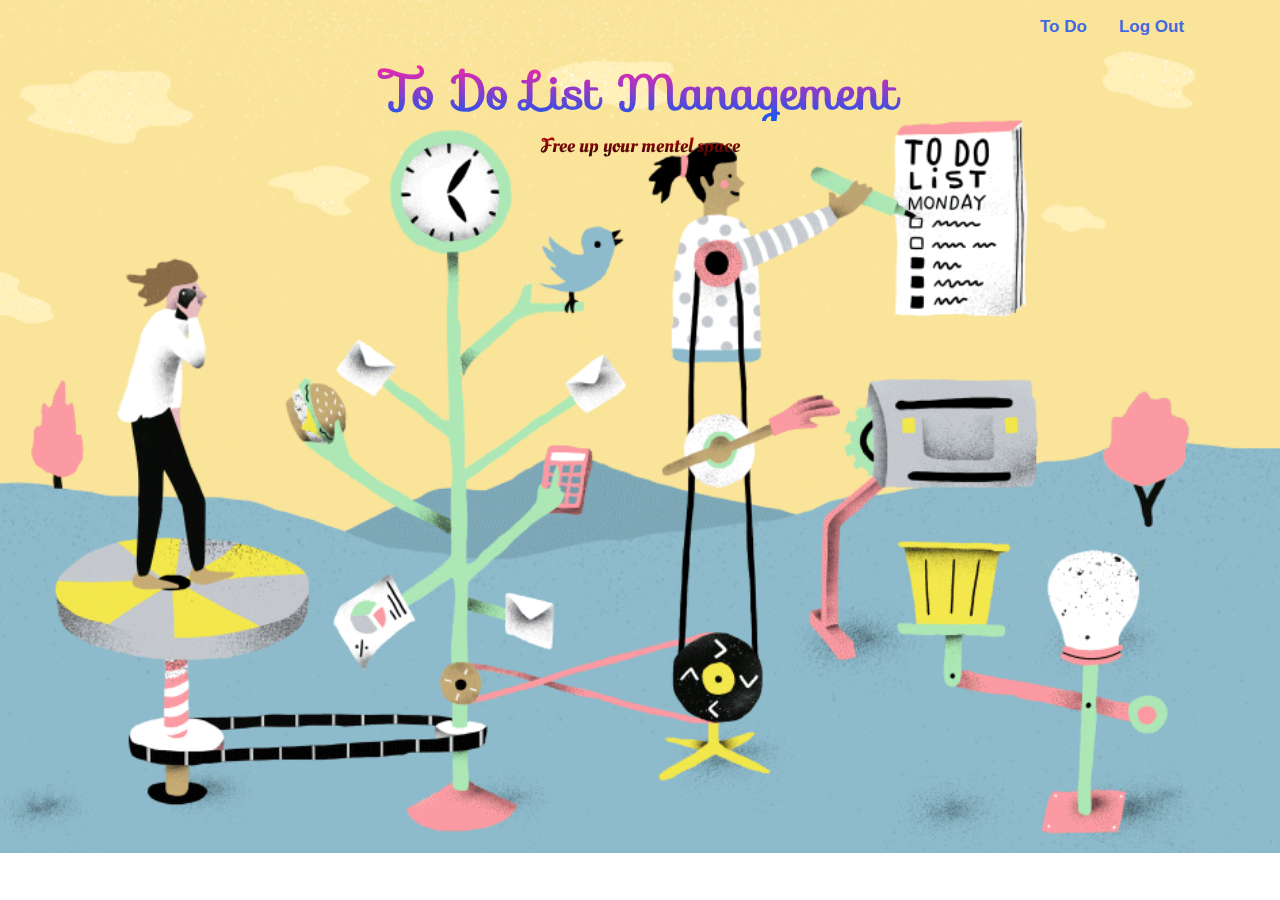
<file: index.html>
<!DOCTYPE html>
<html lang="en">
<head>
   <link rel="stylesheet" href="css/style.css">
   <link rel="stylesheet" href="css/main.css">
   <script src="js/index.js"></script>
   <link rel="stylesheet" href="https://cdnjs.cloudflare.com/ajax/libs/font-awesome/4.7.0/css/font-awesome.min.css">
   <link rel="stylesheet" href="https://stackpath.bootstrapcdn.com/bootstrap/4.4.1/css/bootstrap.min.css" integrity="sha384-Vkoo8x4CGsO3+Hhxv8T/Q5PaXtkKtu6ug5TOeNV6gBiFeWPGFN9MuhOf23Q9Ifjh" crossorigin="anonymous">
   <script src="https://code.jquery.com/jquery-3.4.1.slim.min.js" integrity="sha384-J6qa4849blE2+poT4WnyKhv5vZF5SrPo0iEjwBvKU7imGFAV0wwj1yYfoRSJoZ+n" crossorigin="anonymous"></script>
   <script src="https://cdn.jsdelivr.net/npm/popper.js@1.16.0/dist/umd/popper.min.js" integrity="sha384-Q6E9RHvbIyZFJoft+2mJbHaEWldlvI9IOYy5n3zV9zzTtmI3UksdQRVvoxMfooAo" crossorigin="anonymous"></script>
   <script src="https://stackpath.bootstrapcdn.com/bootstrap/4.4.1/js/bootstrap.min.js" integrity="sha384-wfSDF2E50Y2D1uUdj0O3uMBJnjuUD4Ih7YwaYd1iqfktj0Uod8GCExl3Og8ifwB6" crossorigin="anonymous"></script>
   <link href='https://fonts.googleapis.com/css?family=Oleo Script Swash Caps' rel='stylesheet'>
   <link href='https://fonts.googleapis.com/css?family=Sofia' rel='stylesheet'>
   <meta charset="UTF-8">
    <meta name="viewport" content="width=device-width, initial-scale=1.0">
    <title>home</title>
</head>
<body>
    <!-- Nav bar starts  -->
    <div class="tab">
        <button class="tablinks" id="tab1" onclick="openCity(event, 'todo'), todoList();">To Do</button>
        <button class="tablinks" onclick="window.location.replace('login.html');">Log Out</button>
    </div>
    <!-- Nav bar Ends -->
    <!-- Main content and todo List -->
    <div id="todo" class="tabcontent">
        <div id="image">
            <img id="one" alt="todoimage" src="./css/images/check.gif">  
        </div>
        <h2>To Do List</h2>
        
        <marquee width = "100%" scrollamount="3.5" direction="left" id="marq">Goals For Today</marquee>
        
        <p id="demo"></p> 
        
    </div>
    <div id="home">
      <h1>To Do List Management</h1>
      <p>Free up your mentel space </p>
    </div>
   
</body>
</html>
</file>
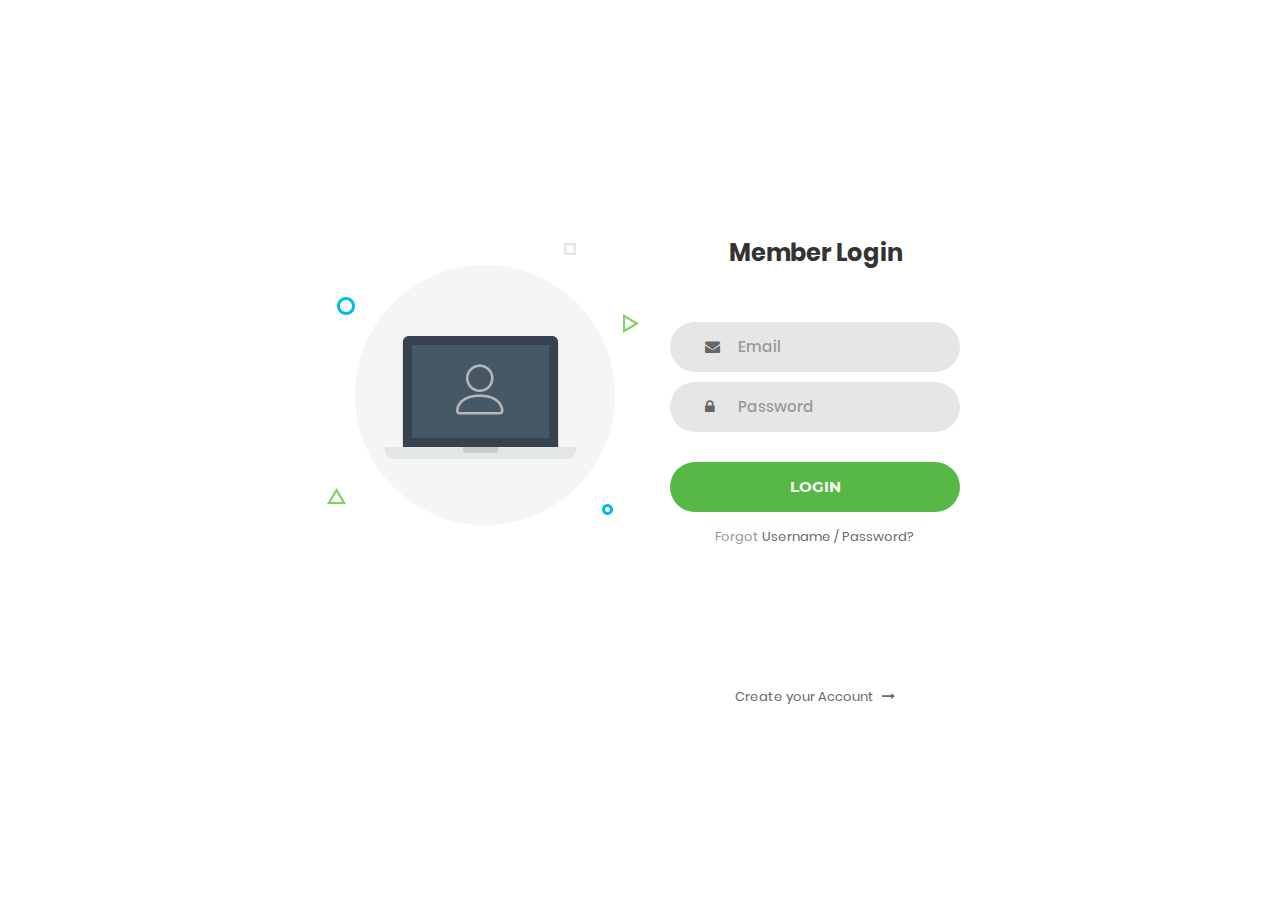
<file: css/Login_v1/index.html>
<!DOCTYPE html>
<html lang="en">
<head>
	<title>Login V1</title>
	<meta charset="UTF-8">
	<meta name="viewport" content="width=device-width, initial-scale=1">
<!--===============================================================================================-->	
	<link rel="icon" type="image/png" href="images/icons/favicon.ico"/>
<!--===============================================================================================-->
	<link rel="stylesheet" type="text/css" href="vendor/bootstrap/css/bootstrap.min.css">
<!--===============================================================================================-->
	<link rel="stylesheet" type="text/css" href="fonts/font-awesome-4.7.0/css/font-awesome.min.css">
<!--===============================================================================================-->
	<link rel="stylesheet" type="text/css" href="vendor/animate/animate.css">
<!--===============================================================================================-->	
	<link rel="stylesheet" type="text/css" href="vendor/css-hamburgers/hamburgers.min.css">
<!--===============================================================================================-->
	<link rel="stylesheet" type="text/css" href="vendor/select2/select2.min.css">
<!--===============================================================================================-->
	<link rel="stylesheet" type="text/css" href="css/util.css">
	<link rel="stylesheet" type="text/css" href="css/main.css">
<!--===============================================================================================-->
</head>
<body>
	
	<div class="limiter">
		<div class="container-login100">
			<div class="wrap-login100">
				<div class="login100-pic js-tilt" data-tilt>
					<img src="images/img-01.png" alt="IMG">
				</div>

				<form class="login100-form validate-form">
					<span class="login100-form-title">
						Member Login
					</span>

					<div class="wrap-input100 validate-input" data-validate = "Valid email is required: ex@abc.xyz">
						<input class="input100" type="text" name="email" placeholder="Email">
						<span class="focus-input100"></span>
						<span class="symbol-input100">
							<i class="fa fa-envelope" aria-hidden="true"></i>
						</span>
					</div>

					<div class="wrap-input100 validate-input" data-validate = "Password is required">
						<input class="input100" type="password" name="pass" placeholder="Password">
						<span class="focus-input100"></span>
						<span class="symbol-input100">
							<i class="fa fa-lock" aria-hidden="true"></i>
						</span>
					</div>
					
					<div class="container-login100-form-btn">
						<button class="login100-form-btn">
							Login
						</button>
					</div>

					<div class="text-center p-t-12">
						<span class="txt1">
							Forgot
						</span>
						<a class="txt2" href="#">
							Username / Password?
						</a>
					</div>

					<div class="text-center p-t-136">
						<a class="txt2" href="#">
							Create your Account
							<i class="fa fa-long-arrow-right m-l-5" aria-hidden="true"></i>
						</a>
					</div>
				</form>
			</div>
		</div>
	</div>
	
	

	
<!--===============================================================================================-->	
	<script src="vendor/jquery/jquery-3.2.1.min.js"></script>
<!--===============================================================================================-->
	<script src="vendor/bootstrap/js/popper.js"></script>
	<script src="vendor/bootstrap/js/bootstrap.min.js"></script>
<!--===============================================================================================-->
	<script src="vendor/select2/select2.min.js"></script>
<!--===============================================================================================-->
	<script src="vendor/tilt/tilt.jquery.min.js"></script>
	<script >
		$('.js-tilt').tilt({
			scale: 1.1
		})
	</script>
<!--===============================================================================================-->
	<script src="js/main.js"></script>

</body>
</html>
</file>
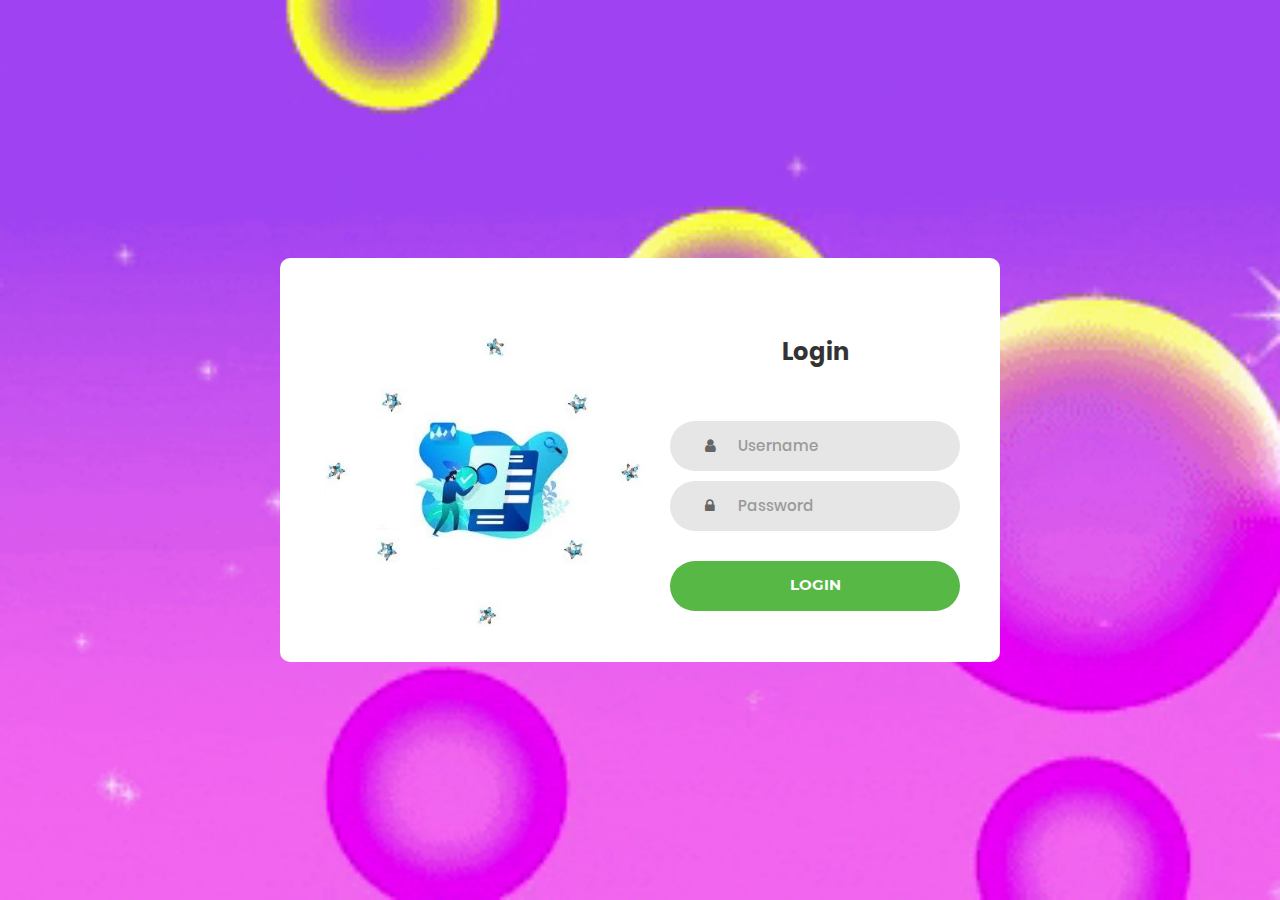
<file: login.html>
<!DOCTYPE html>
<html lang="en">
<head>
	<title>Login</title>
	<meta charset="UTF-8">
	<meta name="viewport" content="width=device-width, initial-scale=1">
<!--===============================================================================================-->	
	<link rel="icon" type="image/png" href="css/Login_v1/images/icons/favicon.ico"/>
<!--===============================================================================================-->
	<link rel="stylesheet" type="text/css" href="css/Login_v1/vendor/bootstrap/css/bootstrap.min.css">
<!--===============================================================================================-->
	<link rel="stylesheet" type="text/css" href="css/Login_v1/fonts/font-awesome-4.7.0/css/font-awesome.min.css">
<!--===============================================================================================-->
	<link rel="stylesheet" type="text/css" href="css/Login_v1/vendor/animate/animate.css">
<!--===============================================================================================-->	
	<link rel="stylesheet" type="text/css" href="css/Login_v1/vendor/css-hamburgers/hamburgers.min.css">
<!--===============================================================================================-->
	<link rel="stylesheet" type="text/css" href="css/Login_v1/vendor/select2/select2.min.css">
<!--===============================================================================================-->
	<link rel="stylesheet" type="text/css" href="css/Login_v1/css/util.css">
	<link rel="stylesheet" type="text/css" href="css/Login_v1/css/main.css">
	<link rel="stylesheet" href="css/style.css">
<!--===============================================================================================-->
</head>
<body>
	<!-- Login  form Starts -->
	<div class="limiter">
		<div class="container-login100">
			<div class="wrap-login100">
				<div class="login100-pic js-tilt" data-tilt>
					<img src="css/images/3.jpg" alt="IMG">
				</div>

				<form class="login100-form validate-form">
					<span class="login100-form-title">
						Login
					</span>

					<div class="wrap-input100 validate-input">
						<input class="input100" type="text" name="uname" id ="uname" placeholder="Username">
						<span class="focus-input100"></span>
						<span class="symbol-input100" id="symuser">
							<i class="fa fa-user" aria-hidden="true"></i>
						</span>
					</div>
					<p id="errunam"></p>
					<div class="wrap-input100 validate-input" data-validate = "Password is required">
						<input class="input100" type="password" name="pass" id="pass" placeholder="Password">	
						<span class="focus-input100"></span>
						<span class="symbol-input100" id="sympass">
							<i class="fa fa-lock" aria-hidden="true"></i>
						</span>
					</div>
					<p id="errpass"></p>
					<div class="container-login100-form-btn">
						<button class="login100-form-btn" id="butt" type="button" onclick="dispaly(redirect);">
							Login
						</button>
					</div>
					<p id="err"></p>
				</form>
			</div>
		</div>
	</div>
	
	<!-- Login Ends -->

	
<!--===============================================================================================-->	
	<script src="css/Login_v1/vendor/jquery/jquery-3.2.1.min.js"></script>
<!--===============================================================================================-->
	<script src="css/Login_v1/vendor/bootstrap/js/popper.js"></script>
	<script src="css/Login_v1/vendor/bootstrap/js/bootstrap.min.js"></script>
<!--===============================================================================================-->
	<script src="css/Login_v1/vendor/select2/select2.min.js"></script>
<!--===============================================================================================-->
	<script src="css/Login_v1/vendor/tilt/tilt.jquery.min.js"></script>
	<script >
		$('.js-tilt').tilt({
			scale: 1.1
		})
	</script>
<!--===============================================================================================-->
	<script src="css/Login_v1/js/main.js"></script>
	<script src="js/login.js"></script>
</body>
</html>
</file>
<file: css/style.css>
.wrap-login100{
    margin-top: 20px;
}
.login100-pic, .login100-form{
    margin-top: 0px;
    padding-top: 0px;
}
.container-login100{
    background-image: url("./images/giphy.gif");
    background-size: cover;
    width: 100%;
    height: 100%;
    background-position: center;
    position: relative;
}
body {font-family: Arial;}

/* Style the tab */
.tab {
  overflow: hidden;
  border: 1px solid #ccc;
  background-color: #f1f1f1;
}

/* Style the buttons inside the tab */
.tab button {
  background-color: inherit;
  /* float: left; */
  border: none;
  outline: none;
  cursor: pointer;
  padding: 14px 16px;
  transition: 0.3s;
  font-size: 17px;
  
}

/* Change background color of buttons on hover */
.tab button:hover {
  background-color: wheat;
}

/* Create an active/current tablink class */
.tab button.active {
  /* background-color: rgb(236, 183, 199); */
  color: coral;
  border: none;
}

/* Style the tab content */
.tabcontent {
  display: none;
  padding: 6px 12px;
  /* border: 1px solid #ccc; */
  border-top: none;
}


#demo{
  float:center;
  text-align: center;
  padding: 10px;
  /* padding-left: 10px;
  padding-right: 10px; */
  font-family: 'Lucida Sans', 'Lucida Sans Regular', 'Lucida Grande', 'Lucida Sans Unicode', Geneva, Verdana, sans-serif;
}
.table, .table-striped, .table-responsive{
  align-content: center;
  row-gap: 0px;
  padding: 0px;
  background-color: transparent;
}
#contain{
  /* background-image: url("image/6.jpg");
  background-size: cover;
  background-attachment: scroll;
  position: absolute; */
  height: 100%;
  width: 100%;
}
td{
  column-width: 120px;
  font-size: 15px;
}
th{
  color:navy;
  font-weight:bolder;
  font-size: 22px;
}
</file>
<file: css/main.css>
body{
    background-image: url("./images/main.gif");
    background-size: cover ;
    background-repeat: no-repeat;
    backface-visibility: visible;
    
}
.tab{
    background: transparent;
    /* float: right; */
    border: transparent;
    background-color: transparent;
    margin: 0px;
    position: relative;
    display: flex;
}
#tab1{
    margin-left: 80%;
}
.tablinks{
    text-align: justify;
    /* margin: 10px; */
    font-weight: bolder;
    font-size: 110px;
    color: royalblue;
    padding: 10px;
   


}
.tab:hover , .tablinks:hover, button:hover{
    color: rgb(180, 34, 180);
    background-color: transparent;
    border: transparent;

}
#home h1{
    text-align: center;
    font-weight: bolder;
    margin: 10px;
    font-size: 48px;
    font-family:"Sofia";
    background: -webkit-linear-gradient(rgb(248, 36, 167), rgb(17, 88, 241));
    -webkit-background-clip: text;
    -webkit-text-fill-color: transparent; 
    
}
#home p{
    font-family: 'Oleo Script Swash Caps'; 
    font-size: 20px;
    text-align: center;
    background: -webkit-linear-gradient(rgb(228, 2, 2), rgb(11, 12, 12));
    -webkit-background-clip: text;
    -webkit-text-fill-color: transparent; 
}
#todo h2{
    text-align: center;
    font-weight: bolder;
    float: center;
    /* margin-top: 10px; */
    padding-top: 0px;
    font-size: 48px;
    background: -webkit-linear-gradient(rgb(37, 107, 47), rgb(160, 18, 18),rgb(134, 151, 35),rgb(25, 25, 143));
    -webkit-background-clip: text;
    -webkit-text-fill-color: transparent; 
    position: relative;
    width: 300px;
    margin-left: 35%;;
}

#one{
    margin-top: 0px;
    height: 100px;
    width: 150px;
    float: top;
    background: transparent;
    position: absolute;
    top: 0px;
    right: 0px;
}

#marq{
    font-size: larger;
    color: red;
    font-weight: bolder;
}
#image{
    margin-top: 0px;
    height: 100px;
    width: 150px;
    position: relative;
    top: 0px;
    right: -1 px;
}
</file>
<file: css/Login_v1/css/util.css>
/*[ FONT SIZE ]
///////////////////////////////////////////////////////////
*/
.fs-1 {font-size: 1px;}
.fs-2 {font-size: 2px;}
.fs-3 {font-size: 3px;}
.fs-4 {font-size: 4px;}
.fs-5 {font-size: 5px;}
.fs-6 {font-size: 6px;}
.fs-7 {font-size: 7px;}
.fs-8 {font-size: 8px;}
.fs-9 {font-size: 9px;}
.fs-10 {font-size: 10px;}
.fs-11 {font-size: 11px;}
.fs-12 {font-size: 12px;}
.fs-13 {font-size: 13px;}
.fs-14 {font-size: 14px;}
.fs-15 {font-size: 15px;}
.fs-16 {font-size: 16px;}
.fs-17 {font-size: 17px;}
.fs-18 {font-size: 18px;}
.fs-19 {font-size: 19px;}
.fs-20 {font-size: 20px;}
.fs-21 {font-size: 21px;}
.fs-22 {font-size: 22px;}
.fs-23 {font-size: 23px;}
.fs-24 {font-size: 24px;}
.fs-25 {font-size: 25px;}
.fs-26 {font-size: 26px;}
.fs-27 {font-size: 27px;}
.fs-28 {font-size: 28px;}
.fs-29 {font-size: 29px;}
.fs-30 {font-size: 30px;}
.fs-31 {font-size: 31px;}
.fs-32 {font-size: 32px;}
.fs-33 {font-size: 33px;}
.fs-34 {font-size: 34px;}
.fs-35 {font-size: 35px;}
.fs-36 {font-size: 36px;}
.fs-37 {font-size: 37px;}
.fs-38 {font-size: 38px;}
.fs-39 {font-size: 39px;}
.fs-40 {font-size: 40px;}
.fs-41 {font-size: 41px;}
.fs-42 {font-size: 42px;}
.fs-43 {font-size: 43px;}
.fs-44 {font-size: 44px;}
.fs-45 {font-size: 45px;}
.fs-46 {font-size: 46px;}
.fs-47 {font-size: 47px;}
.fs-48 {font-size: 48px;}
.fs-49 {font-size: 49px;}
.fs-50 {font-size: 50px;}
.fs-51 {font-size: 51px;}
.fs-52 {font-size: 52px;}
.fs-53 {font-size: 53px;}
.fs-54 {font-size: 54px;}
.fs-55 {font-size: 55px;}
.fs-56 {font-size: 56px;}
.fs-57 {font-size: 57px;}
.fs-58 {font-size: 58px;}
.fs-59 {font-size: 59px;}
.fs-60 {font-size: 60px;}
.fs-61 {font-size: 61px;}
.fs-62 {font-size: 62px;}
.fs-63 {font-size: 63px;}
.fs-64 {font-size: 64px;}
.fs-65 {font-size: 65px;}
.fs-66 {font-size: 66px;}
.fs-67 {font-size: 67px;}
.fs-68 {font-size: 68px;}
.fs-69 {font-size: 69px;}
.fs-70 {font-size: 70px;}
.fs-71 {font-size: 71px;}
.fs-72 {font-size: 72px;}
.fs-73 {font-size: 73px;}
.fs-74 {font-size: 74px;}
.fs-75 {font-size: 75px;}
.fs-76 {font-size: 76px;}
.fs-77 {font-size: 77px;}
.fs-78 {font-size: 78px;}
.fs-79 {font-size: 79px;}
.fs-80 {font-size: 80px;}
.fs-81 {font-size: 81px;}
.fs-82 {font-size: 82px;}
.fs-83 {font-size: 83px;}
.fs-84 {font-size: 84px;}
.fs-85 {font-size: 85px;}
.fs-86 {font-size: 86px;}
.fs-87 {font-size: 87px;}
.fs-88 {font-size: 88px;}
.fs-89 {font-size: 89px;}
.fs-90 {font-size: 90px;}
.fs-91 {font-size: 91px;}
.fs-92 {font-size: 92px;}
.fs-93 {font-size: 93px;}
.fs-94 {font-size: 94px;}
.fs-95 {font-size: 95px;}
.fs-96 {font-size: 96px;}
.fs-97 {font-size: 97px;}
.fs-98 {font-size: 98px;}
.fs-99 {font-size: 99px;}
.fs-100 {font-size: 100px;}
.fs-101 {font-size: 101px;}
.fs-102 {font-size: 102px;}
.fs-103 {font-size: 103px;}
.fs-104 {font-size: 104px;}
.fs-105 {font-size: 105px;}
.fs-106 {font-size: 106px;}
.fs-107 {font-size: 107px;}
.fs-108 {font-size: 108px;}
.fs-109 {font-size: 109px;}
.fs-110 {font-size: 110px;}
.fs-111 {font-size: 111px;}
.fs-112 {font-size: 112px;}
.fs-113 {font-size: 113px;}
.fs-114 {font-size: 114px;}
.fs-115 {font-size: 115px;}
.fs-116 {font-size: 116px;}
.fs-117 {font-size: 117px;}
.fs-118 {font-size: 118px;}
.fs-119 {font-size: 119px;}
.fs-120 {font-size: 120px;}
.fs-121 {font-size: 121px;}
.fs-122 {font-size: 122px;}
.fs-123 {font-size: 123px;}
.fs-124 {font-size: 124px;}
.fs-125 {font-size: 125px;}
.fs-126 {font-size: 126px;}
.fs-127 {font-size: 127px;}
.fs-128 {font-size: 128px;}
.fs-129 {font-size: 129px;}
.fs-130 {font-size: 130px;}
.fs-131 {font-size: 131px;}
.fs-132 {font-size: 132px;}
.fs-133 {font-size: 133px;}
.fs-134 {font-size: 134px;}
.fs-135 {font-size: 135px;}
.fs-136 {font-size: 136px;}
.fs-137 {font-size: 137px;}
.fs-138 {font-size: 138px;}
.fs-139 {font-size: 139px;}
.fs-140 {font-size: 140px;}
.fs-141 {font-size: 141px;}
.fs-142 {font-size: 142px;}
.fs-143 {font-size: 143px;}
.fs-144 {font-size: 144px;}
.fs-145 {font-size: 145px;}
.fs-146 {font-size: 146px;}
.fs-147 {font-size: 147px;}
.fs-148 {font-size: 148px;}
.fs-149 {font-size: 149px;}
.fs-150 {font-size: 150px;}
.fs-151 {font-size: 151px;}
.fs-152 {font-size: 152px;}
.fs-153 {font-size: 153px;}
.fs-154 {font-size: 154px;}
.fs-155 {font-size: 155px;}
.fs-156 {font-size: 156px;}
.fs-157 {font-size: 157px;}
.fs-158 {font-size: 158px;}
.fs-159 {font-size: 159px;}
.fs-160 {font-size: 160px;}
.fs-161 {font-size: 161px;}
.fs-162 {font-size: 162px;}
.fs-163 {font-size: 163px;}
.fs-164 {font-size: 164px;}
.fs-165 {font-size: 165px;}
.fs-166 {font-size: 166px;}
.fs-167 {font-size: 167px;}
.fs-168 {font-size: 168px;}
.fs-169 {font-size: 169px;}
.fs-170 {font-size: 170px;}
.fs-171 {font-size: 171px;}
.fs-172 {font-size: 172px;}
.fs-173 {font-size: 173px;}
.fs-174 {font-size: 174px;}
.fs-175 {font-size: 175px;}
.fs-176 {font-size: 176px;}
.fs-177 {font-size: 177px;}
.fs-178 {font-size: 178px;}
.fs-179 {font-size: 179px;}
.fs-180 {font-size: 180px;}
.fs-181 {font-size: 181px;}
.fs-182 {font-size: 182px;}
.fs-183 {font-size: 183px;}
.fs-184 {font-size: 184px;}
.fs-185 {font-size: 185px;}
.fs-186 {font-size: 186px;}
.fs-187 {font-size: 187px;}
.fs-188 {font-size: 188px;}
.fs-189 {font-size: 189px;}
.fs-190 {font-size: 190px;}
.fs-191 {font-size: 191px;}
.fs-192 {font-size: 192px;}
.fs-193 {font-size: 193px;}
.fs-194 {font-size: 194px;}
.fs-195 {font-size: 195px;}
.fs-196 {font-size: 196px;}
.fs-197 {font-size: 197px;}
.fs-198 {font-size: 198px;}
.fs-199 {font-size: 199px;}
.fs-200 {font-size: 200px;}

/*[ PADDING ]
///////////////////////////////////////////////////////////
*/
.p-t-0 {padding-top: 0px;}
.p-t-1 {padding-top: 1px;}
.p-t-2 {padding-top: 2px;}
.p-t-3 {padding-top: 3px;}
.p-t-4 {padding-top: 4px;}
.p-t-5 {padding-top: 5px;}
.p-t-6 {padding-top: 6px;}
.p-t-7 {padding-top: 7px;}
.p-t-8 {padding-top: 8px;}
.p-t-9 {padding-top: 9px;}
.p-t-10 {padding-top: 10px;}
.p-t-11 {padding-top: 11px;}
.p-t-12 {padding-top: 12px;}
.p-t-13 {padding-top: 13px;}
.p-t-14 {padding-top: 14px;}
.p-t-15 {padding-top: 15px;}
.p-t-16 {padding-top: 16px;}
.p-t-17 {padding-top: 17px;}
.p-t-18 {padding-top: 18px;}
.p-t-19 {padding-top: 19px;}
.p-t-20 {padding-top: 20px;}
.p-t-21 {padding-top: 21px;}
.p-t-22 {padding-top: 22px;}
.p-t-23 {padding-top: 23px;}
.p-t-24 {padding-top: 24px;}
.p-t-25 {padding-top: 25px;}
.p-t-26 {padding-top: 26px;}
.p-t-27 {padding-top: 27px;}
.p-t-28 {padding-top: 28px;}
.p-t-29 {padding-top: 29px;}
.p-t-30 {padding-top: 30px;}
.p-t-31 {padding-top: 31px;}
.p-t-32 {padding-top: 32px;}
.p-t-33 {padding-top: 33px;}
.p-t-34 {padding-top: 34px;}
.p-t-35 {padding-top: 35px;}
.p-t-36 {padding-top: 36px;}
.p-t-37 {padding-top: 37px;}
.p-t-38 {padding-top: 38px;}
.p-t-39 {padding-top: 39px;}
.p-t-40 {padding-top: 40px;}
.p-t-41 {padding-top: 41px;}
.p-t-42 {padding-top: 42px;}
.p-t-43 {padding-top: 43px;}
.p-t-44 {padding-top: 44px;}
.p-t-45 {padding-top: 45px;}
.p-t-46 {padding-top: 46px;}
.p-t-47 {padding-top: 47px;}
.p-t-48 {padding-top: 48px;}
.p-t-49 {padding-top: 49px;}
.p-t-50 {padding-top: 50px;}
.p-t-51 {padding-top: 51px;}
.p-t-52 {padding-top: 52px;}
.p-t-53 {padding-top: 53px;}
.p-t-54 {padding-top: 54px;}
.p-t-55 {padding-top: 55px;}
.p-t-56 {padding-top: 56px;}
.p-t-57 {padding-top: 57px;}
.p-t-58 {padding-top: 58px;}
.p-t-59 {padding-top: 59px;}
.p-t-60 {padding-top: 60px;}
.p-t-61 {padding-top: 61px;}
.p-t-62 {padding-top: 62px;}
.p-t-63 {padding-top: 63px;}
.p-t-64 {padding-top: 64px;}
.p-t-65 {padding-top: 65px;}
.p-t-66 {padding-top: 66px;}
.p-t-67 {padding-top: 67px;}
.p-t-68 {padding-top: 68px;}
.p-t-69 {padding-top: 69px;}
.p-t-70 {padding-top: 70px;}
.p-t-71 {padding-top: 71px;}
.p-t-72 {padding-top: 72px;}
.p-t-73 {padding-top: 73px;}
.p-t-74 {padding-top: 74px;}
.p-t-75 {padding-top: 75px;}
.p-t-76 {padding-top: 76px;}
.p-t-77 {padding-top: 77px;}
.p-t-78 {padding-top: 78px;}
.p-t-79 {padding-top: 79px;}
.p-t-80 {padding-top: 80px;}
.p-t-81 {padding-top: 81px;}
.p-t-82 {padding-top: 82px;}
.p-t-83 {padding-top: 83px;}
.p-t-84 {padding-top: 84px;}
.p-t-85 {padding-top: 85px;}
.p-t-86 {padding-top: 86px;}
.p-t-87 {padding-top: 87px;}
.p-t-88 {padding-top: 88px;}
.p-t-89 {padding-top: 89px;}
.p-t-90 {padding-top: 90px;}
.p-t-91 {padding-top: 91px;}
.p-t-92 {padding-top: 92px;}
.p-t-93 {padding-top: 93px;}
.p-t-94 {padding-top: 94px;}
.p-t-95 {padding-top: 95px;}
.p-t-96 {padding-top: 96px;}
.p-t-97 {padding-top: 97px;}
.p-t-98 {padding-top: 98px;}
.p-t-99 {padding-top: 99px;}
.p-t-100 {padding-top: 100px;}
.p-t-101 {padding-top: 101px;}
.p-t-102 {padding-top: 102px;}
.p-t-103 {padding-top: 103px;}
.p-t-104 {padding-top: 104px;}
.p-t-105 {padding-top: 105px;}
.p-t-106 {padding-top: 106px;}
.p-t-107 {padding-top: 107px;}
.p-t-108 {padding-top: 108px;}
.p-t-109 {padding-top: 109px;}
.p-t-110 {padding-top: 110px;}
.p-t-111 {padding-top: 111px;}
.p-t-112 {padding-top: 112px;}
.p-t-113 {padding-top: 113px;}
.p-t-114 {padding-top: 114px;}
.p-t-115 {padding-top: 115px;}
.p-t-116 {padding-top: 116px;}
.p-t-117 {padding-top: 117px;}
.p-t-118 {padding-top: 118px;}
.p-t-119 {padding-top: 119px;}
.p-t-120 {padding-top: 120px;}
.p-t-121 {padding-top: 121px;}
.p-t-122 {padding-top: 122px;}
.p-t-123 {padding-top: 123px;}
.p-t-124 {padding-top: 124px;}
.p-t-125 {padding-top: 125px;}
.p-t-126 {padding-top: 126px;}
.p-t-127 {padding-top: 127px;}
.p-t-128 {padding-top: 128px;}
.p-t-129 {padding-top: 129px;}
.p-t-130 {padding-top: 130px;}
.p-t-131 {padding-top: 131px;}
.p-t-132 {padding-top: 132px;}
.p-t-133 {padding-top: 133px;}
.p-t-134 {padding-top: 134px;}
.p-t-135 {padding-top: 135px;}
.p-t-136 {padding-top: 136px;}
.p-t-137 {padding-top: 137px;}
.p-t-138 {padding-top: 138px;}
.p-t-139 {padding-top: 139px;}
.p-t-140 {padding-top: 140px;}
.p-t-141 {padding-top: 141px;}
.p-t-142 {padding-top: 142px;}
.p-t-143 {padding-top: 143px;}
.p-t-144 {padding-top: 144px;}
.p-t-145 {padding-top: 145px;}
.p-t-146 {padding-top: 146px;}
.p-t-147 {padding-top: 147px;}
.p-t-148 {padding-top: 148px;}
.p-t-149 {padding-top: 149px;}
.p-t-150 {padding-top: 150px;}
.p-t-151 {padding-top: 151px;}
.p-t-152 {padding-top: 152px;}
.p-t-153 {padding-top: 153px;}
.p-t-154 {padding-top: 154px;}
.p-t-155 {padding-top: 155px;}
.p-t-156 {padding-top: 156px;}
.p-t-157 {padding-top: 157px;}
.p-t-158 {padding-top: 158px;}
.p-t-159 {padding-top: 159px;}
.p-t-160 {padding-top: 160px;}
.p-t-161 {padding-top: 161px;}
.p-t-162 {padding-top: 162px;}
.p-t-163 {padding-top: 163px;}
.p-t-164 {padding-top: 164px;}
.p-t-165 {padding-top: 165px;}
.p-t-166 {padding-top: 166px;}
.p-t-167 {padding-top: 167px;}
.p-t-168 {padding-top: 168px;}
.p-t-169 {padding-top: 169px;}
.p-t-170 {padding-top: 170px;}
.p-t-171 {padding-top: 171px;}
.p-t-172 {padding-top: 172px;}
.p-t-173 {padding-top: 173px;}
.p-t-174 {padding-top: 174px;}
.p-t-175 {padding-top: 175px;}
.p-t-176 {padding-top: 176px;}
.p-t-177 {padding-top: 177px;}
.p-t-178 {padding-top: 178px;}
.p-t-179 {padding-top: 179px;}
.p-t-180 {padding-top: 180px;}
.p-t-181 {padding-top: 181px;}
.p-t-182 {padding-top: 182px;}
.p-t-183 {padding-top: 183px;}
.p-t-184 {padding-top: 184px;}
.p-t-185 {padding-top: 185px;}
.p-t-186 {padding-top: 186px;}
.p-t-187 {padding-top: 187px;}
.p-t-188 {padding-top: 188px;}
.p-t-189 {padding-top: 189px;}
.p-t-190 {padding-top: 190px;}
.p-t-191 {padding-top: 191px;}
.p-t-192 {padding-top: 192px;}
.p-t-193 {padding-top: 193px;}
.p-t-194 {padding-top: 194px;}
.p-t-195 {padding-top: 195px;}
.p-t-196 {padding-top: 196px;}
.p-t-197 {padding-top: 197px;}
.p-t-198 {padding-top: 198px;}
.p-t-199 {padding-top: 199px;}
.p-t-200 {padding-top: 200px;}
.p-t-201 {padding-top: 201px;}
.p-t-202 {padding-top: 202px;}
.p-t-203 {padding-top: 203px;}
.p-t-204 {padding-top: 204px;}
.p-t-205 {padding-top: 205px;}
.p-t-206 {padding-top: 206px;}
.p-t-207 {padding-top: 207px;}
.p-t-208 {padding-top: 208px;}
.p-t-209 {padding-top: 209px;}
.p-t-210 {padding-top: 210px;}
.p-t-211 {padding-top: 211px;}
.p-t-212 {padding-top: 212px;}
.p-t-213 {padding-top: 213px;}
.p-t-214 {padding-top: 214px;}
.p-t-215 {padding-top: 215px;}
.p-t-216 {padding-top: 216px;}
.p-t-217 {padding-top: 217px;}
.p-t-218 {padding-top: 218px;}
.p-t-219 {padding-top: 219px;}
.p-t-220 {padding-top: 220px;}
.p-t-221 {padding-top: 221px;}
.p-t-222 {padding-top: 222px;}
.p-t-223 {padding-top: 223px;}
.p-t-224 {padding-top: 224px;}
.p-t-225 {padding-top: 225px;}
.p-t-226 {padding-top: 226px;}
.p-t-227 {padding-top: 227px;}
.p-t-228 {padding-top: 228px;}
.p-t-229 {padding-top: 229px;}
.p-t-230 {padding-top: 230px;}
.p-t-231 {padding-top: 231px;}
.p-t-232 {padding-top: 232px;}
.p-t-233 {padding-top: 233px;}
.p-t-234 {padding-top: 234px;}
.p-t-235 {padding-top: 235px;}
.p-t-236 {padding-top: 236px;}
.p-t-237 {padding-top: 237px;}
.p-t-238 {padding-top: 238px;}
.p-t-239 {padding-top: 239px;}
.p-t-240 {padding-top: 240px;}
.p-t-241 {padding-top: 241px;}
.p-t-242 {padding-top: 242px;}
.p-t-243 {padding-top: 243px;}
.p-t-244 {padding-top: 244px;}
.p-t-245 {padding-top: 245px;}
.p-t-246 {padding-top: 246px;}
.p-t-247 {padding-top: 247px;}
.p-t-248 {padding-top: 248px;}
.p-t-249 {padding-top: 249px;}
.p-t-250 {padding-top: 250px;}
.p-b-0 {padding-bottom: 0px;}
.p-b-1 {padding-bottom: 1px;}
.p-b-2 {padding-bottom: 2px;}
.p-b-3 {padding-bottom: 3px;}
.p-b-4 {padding-bottom: 4px;}
.p-b-5 {padding-bottom: 5px;}
.p-b-6 {padding-bottom: 6px;}
.p-b-7 {padding-bottom: 7px;}
.p-b-8 {padding-bottom: 8px;}
.p-b-9 {padding-bottom: 9px;}
.p-b-10 {padding-bottom: 10px;}
.p-b-11 {padding-bottom: 11px;}
.p-b-12 {padding-bottom: 12px;}
.p-b-13 {padding-bottom: 13px;}
.p-b-14 {padding-bottom: 14px;}
.p-b-15 {padding-bottom: 15px;}
.p-b-16 {padding-bottom: 16px;}
.p-b-17 {padding-bottom: 17px;}
.p-b-18 {padding-bottom: 18px;}
.p-b-19 {padding-bottom: 19px;}
.p-b-20 {padding-bottom: 20px;}
.p-b-21 {padding-bottom: 21px;}
.p-b-22 {padding-bottom: 22px;}
.p-b-23 {padding-bottom: 23px;}
.p-b-24 {padding-bottom: 24px;}
.p-b-25 {padding-bottom: 25px;}
.p-b-26 {padding-bottom: 26px;}
.p-b-27 {padding-bottom: 27px;}
.p-b-28 {padding-bottom: 28px;}
.p-b-29 {padding-bottom: 29px;}
.p-b-30 {padding-bottom: 30px;}
.p-b-31 {padding-bottom: 31px;}
.p-b-32 {padding-bottom: 32px;}
.p-b-33 {padding-bottom: 33px;}
.p-b-34 {padding-bottom: 34px;}
.p-b-35 {padding-bottom: 35px;}
.p-b-36 {padding-bottom: 36px;}
.p-b-37 {padding-bottom: 37px;}
.p-b-38 {padding-bottom: 38px;}
.p-b-39 {padding-bottom: 39px;}
.p-b-40 {padding-bottom: 40px;}
.p-b-41 {padding-bottom: 41px;}
.p-b-42 {padding-bottom: 42px;}
.p-b-43 {padding-bottom: 43px;}
.p-b-44 {padding-bottom: 44px;}
.p-b-45 {padding-bottom: 45px;}
.p-b-46 {padding-bottom: 46px;}
.p-b-47 {padding-bottom: 47px;}
.p-b-48 {padding-bottom: 48px;}
.p-b-49 {padding-bottom: 49px;}
.p-b-50 {padding-bottom: 50px;}
.p-b-51 {padding-bottom: 51px;}
.p-b-52 {padding-bottom: 52px;}
.p-b-53 {padding-bottom: 53px;}
.p-b-54 {padding-bottom: 54px;}
.p-b-55 {padding-bottom: 55px;}
.p-b-56 {padding-bottom: 56px;}
.p-b-57 {padding-bottom: 57px;}
.p-b-58 {padding-bottom: 58px;}
.p-b-59 {padding-bottom: 59px;}
.p-b-60 {padding-bottom: 60px;}
.p-b-61 {padding-bottom: 61px;}
.p-b-62 {padding-bottom: 62px;}
.p-b-63 {padding-bottom: 63px;}
.p-b-64 {padding-bottom: 64px;}
.p-b-65 {padding-bottom: 65px;}
.p-b-66 {padding-bottom: 66px;}
.p-b-67 {padding-bottom: 67px;}
.p-b-68 {padding-bottom: 68px;}
.p-b-69 {padding-bottom: 69px;}
.p-b-70 {padding-bottom: 70px;}
.p-b-71 {padding-bottom: 71px;}
.p-b-72 {padding-bottom: 72px;}
.p-b-73 {padding-bottom: 73px;}
.p-b-74 {padding-bottom: 74px;}
.p-b-75 {padding-bottom: 75px;}
.p-b-76 {padding-bottom: 76px;}
.p-b-77 {padding-bottom: 77px;}
.p-b-78 {padding-bottom: 78px;}
.p-b-79 {padding-bottom: 79px;}
.p-b-80 {padding-bottom: 80px;}
.p-b-81 {padding-bottom: 81px;}
.p-b-82 {padding-bottom: 82px;}
.p-b-83 {padding-bottom: 83px;}
.p-b-84 {padding-bottom: 84px;}
.p-b-85 {padding-bottom: 85px;}
.p-b-86 {padding-bottom: 86px;}
.p-b-87 {padding-bottom: 87px;}
.p-b-88 {padding-bottom: 88px;}
.p-b-89 {padding-bottom: 89px;}
.p-b-90 {padding-bottom: 90px;}
.p-b-91 {padding-bottom: 91px;}
.p-b-92 {padding-bottom: 92px;}
.p-b-93 {padding-bottom: 93px;}
.p-b-94 {padding-bottom: 94px;}
.p-b-95 {padding-bottom: 95px;}
.p-b-96 {padding-bottom: 96px;}
.p-b-97 {padding-bottom: 97px;}
.p-b-98 {padding-bottom: 98px;}
.p-b-99 {padding-bottom: 99px;}
.p-b-100 {padding-bottom: 100px;}
.p-b-101 {padding-bottom: 101px;}
.p-b-102 {padding-bottom: 102px;}
.p-b-103 {padding-bottom: 103px;}
.p-b-104 {padding-bottom: 104px;}
.p-b-105 {padding-bottom: 105px;}
.p-b-106 {padding-bottom: 106px;}
.p-b-107 {padding-bottom: 107px;}
.p-b-108 {padding-bottom: 108px;}
.p-b-109 {padding-bottom: 109px;}
.p-b-110 {padding-bottom: 110px;}
.p-b-111 {padding-bottom: 111px;}
.p-b-112 {padding-bottom: 112px;}
.p-b-113 {padding-bottom: 113px;}
.p-b-114 {padding-bottom: 114px;}
.p-b-115 {padding-bottom: 115px;}
.p-b-116 {padding-bottom: 116px;}
.p-b-117 {padding-bottom: 117px;}
.p-b-118 {padding-bottom: 118px;}
.p-b-119 {padding-bottom: 119px;}
.p-b-120 {padding-bottom: 120px;}
.p-b-121 {padding-bottom: 121px;}
.p-b-122 {padding-bottom: 122px;}
.p-b-123 {padding-bottom: 123px;}
.p-b-124 {padding-bottom: 124px;}
.p-b-125 {padding-bottom: 125px;}
.p-b-126 {padding-bottom: 126px;}
.p-b-127 {padding-bottom: 127px;}
.p-b-128 {padding-bottom: 128px;}
.p-b-129 {padding-bottom: 129px;}
.p-b-130 {padding-bottom: 130px;}
.p-b-131 {padding-bottom: 131px;}
.p-b-132 {padding-bottom: 132px;}
.p-b-133 {padding-bottom: 133px;}
.p-b-134 {padding-bottom: 134px;}
.p-b-135 {padding-bottom: 135px;}
.p-b-136 {padding-bottom: 136px;}
.p-b-137 {padding-bottom: 137px;}
.p-b-138 {padding-bottom: 138px;}
.p-b-139 {padding-bottom: 139px;}
.p-b-140 {padding-bottom: 140px;}
.p-b-141 {padding-bottom: 141px;}
.p-b-142 {padding-bottom: 142px;}
.p-b-143 {padding-bottom: 143px;}
.p-b-144 {padding-bottom: 144px;}
.p-b-145 {padding-bottom: 145px;}
.p-b-146 {padding-bottom: 146px;}
.p-b-147 {padding-bottom: 147px;}
.p-b-148 {padding-bottom: 148px;}
.p-b-149 {padding-bottom: 149px;}
.p-b-150 {padding-bottom: 150px;}
.p-b-151 {padding-bottom: 151px;}
.p-b-152 {padding-bottom: 152px;}
.p-b-153 {padding-bottom: 153px;}
.p-b-154 {padding-bottom: 154px;}
.p-b-155 {padding-bottom: 155px;}
.p-b-156 {padding-bottom: 156px;}
.p-b-157 {padding-bottom: 157px;}
.p-b-158 {padding-bottom: 158px;}
.p-b-159 {padding-bottom: 159px;}
.p-b-160 {padding-bottom: 160px;}
.p-b-161 {padding-bottom: 161px;}
.p-b-162 {padding-bottom: 162px;}
.p-b-163 {padding-bottom: 163px;}
.p-b-164 {padding-bottom: 164px;}
.p-b-165 {padding-bottom: 165px;}
.p-b-166 {padding-bottom: 166px;}
.p-b-167 {padding-bottom: 167px;}
.p-b-168 {padding-bottom: 168px;}
.p-b-169 {padding-bottom: 169px;}
.p-b-170 {padding-bottom: 170px;}
.p-b-171 {padding-bottom: 171px;}
.p-b-172 {padding-bottom: 172px;}
.p-b-173 {padding-bottom: 173px;}
.p-b-174 {padding-bottom: 174px;}
.p-b-175 {padding-bottom: 175px;}
.p-b-176 {padding-bottom: 176px;}
.p-b-177 {padding-bottom: 177px;}
.p-b-178 {padding-bottom: 178px;}
.p-b-179 {padding-bottom: 179px;}
.p-b-180 {padding-bottom: 180px;}
.p-b-181 {padding-bottom: 181px;}
.p-b-182 {padding-bottom: 182px;}
.p-b-183 {padding-bottom: 183px;}
.p-b-184 {padding-bottom: 184px;}
.p-b-185 {padding-bottom: 185px;}
.p-b-186 {padding-bottom: 186px;}
.p-b-187 {padding-bottom: 187px;}
.p-b-188 {padding-bottom: 188px;}
.p-b-189 {padding-bottom: 189px;}
.p-b-190 {padding-bottom: 190px;}
.p-b-191 {padding-bottom: 191px;}
.p-b-192 {padding-bottom: 192px;}
.p-b-193 {padding-bottom: 193px;}
.p-b-194 {padding-bottom: 194px;}
.p-b-195 {padding-bottom: 195px;}
.p-b-196 {padding-bottom: 196px;}
.p-b-197 {padding-bottom: 197px;}
.p-b-198 {padding-bottom: 198px;}
.p-b-199 {padding-bottom: 199px;}
.p-b-200 {padding-bottom: 200px;}
.p-b-201 {padding-bottom: 201px;}
.p-b-202 {padding-bottom: 202px;}
.p-b-203 {padding-bottom: 203px;}
.p-b-204 {padding-bottom: 204px;}
.p-b-205 {padding-bottom: 205px;}
.p-b-206 {padding-bottom: 206px;}
.p-b-207 {padding-bottom: 207px;}
.p-b-208 {padding-bottom: 208px;}
.p-b-209 {padding-bottom: 209px;}
.p-b-210 {padding-bottom: 210px;}
.p-b-211 {padding-bottom: 211px;}
.p-b-212 {padding-bottom: 212px;}
.p-b-213 {padding-bottom: 213px;}
.p-b-214 {padding-bottom: 214px;}
.p-b-215 {padding-bottom: 215px;}
.p-b-216 {padding-bottom: 216px;}
.p-b-217 {padding-bottom: 217px;}
.p-b-218 {padding-bottom: 218px;}
.p-b-219 {padding-bottom: 219px;}
.p-b-220 {padding-bottom: 220px;}
.p-b-221 {padding-bottom: 221px;}
.p-b-222 {padding-bottom: 222px;}
.p-b-223 {padding-bottom: 223px;}
.p-b-224 {padding-bottom: 224px;}
.p-b-225 {padding-bottom: 225px;}
.p-b-226 {padding-bottom: 226px;}
.p-b-227 {padding-bottom: 227px;}
.p-b-228 {padding-bottom: 228px;}
.p-b-229 {padding-bottom: 229px;}
.p-b-230 {padding-bottom: 230px;}
.p-b-231 {padding-bottom: 231px;}
.p-b-232 {padding-bottom: 232px;}
.p-b-233 {padding-bottom: 233px;}
.p-b-234 {padding-bottom: 234px;}
.p-b-235 {padding-bottom: 235px;}
.p-b-236 {padding-bottom: 236px;}
.p-b-237 {padding-bottom: 237px;}
.p-b-238 {padding-bottom: 238px;}
.p-b-239 {padding-bottom: 239px;}
.p-b-240 {padding-bottom: 240px;}
.p-b-241 {padding-bottom: 241px;}
.p-b-242 {padding-bottom: 242px;}
.p-b-243 {padding-bottom: 243px;}
.p-b-244 {padding-bottom: 244px;}
.p-b-245 {padding-bottom: 245px;}
.p-b-246 {padding-bottom: 246px;}
.p-b-247 {padding-bottom: 247px;}
.p-b-248 {padding-bottom: 248px;}
.p-b-249 {padding-bottom: 249px;}
.p-b-250 {padding-bottom: 250px;}
.p-l-0 {padding-left: 0px;}
.p-l-1 {padding-left: 1px;}
.p-l-2 {padding-left: 2px;}
.p-l-3 {padding-left: 3px;}
.p-l-4 {padding-left: 4px;}
.p-l-5 {padding-left: 5px;}
.p-l-6 {padding-left: 6px;}
.p-l-7 {padding-left: 7px;}
.p-l-8 {padding-left: 8px;}
.p-l-9 {padding-left: 9px;}
.p-l-10 {padding-left: 10px;}
.p-l-11 {padding-left: 11px;}
.p-l-12 {padding-left: 12px;}
.p-l-13 {padding-left: 13px;}
.p-l-14 {padding-left: 14px;}
.p-l-15 {padding-left: 15px;}
.p-l-16 {padding-left: 16px;}
.p-l-17 {padding-left: 17px;}
.p-l-18 {padding-left: 18px;}
.p-l-19 {padding-left: 19px;}
.p-l-20 {padding-left: 20px;}
.p-l-21 {padding-left: 21px;}
.p-l-22 {padding-left: 22px;}
.p-l-23 {padding-left: 23px;}
.p-l-24 {padding-left: 24px;}
.p-l-25 {padding-left: 25px;}
.p-l-26 {padding-left: 26px;}
.p-l-27 {padding-left: 27px;}
.p-l-28 {padding-left: 28px;}
.p-l-29 {padding-left: 29px;}
.p-l-30 {padding-left: 30px;}
.p-l-31 {padding-left: 31px;}
.p-l-32 {padding-left: 32px;}
.p-l-33 {padding-left: 33px;}
.p-l-34 {padding-left: 34px;}
.p-l-35 {padding-left: 35px;}
.p-l-36 {padding-left: 36px;}
.p-l-37 {padding-left: 37px;}
.p-l-38 {padding-left: 38px;}
.p-l-39 {padding-left: 39px;}
.p-l-40 {padding-left: 40px;}
.p-l-41 {padding-left: 41px;}
.p-l-42 {padding-left: 42px;}
.p-l-43 {padding-left: 43px;}
.p-l-44 {padding-left: 44px;}
.p-l-45 {padding-left: 45px;}
.p-l-46 {padding-left: 46px;}
.p-l-47 {padding-left: 47px;}
.p-l-48 {padding-left: 48px;}
.p-l-49 {padding-left: 49px;}
.p-l-50 {padding-left: 50px;}
.p-l-51 {padding-left: 51px;}
.p-l-52 {padding-left: 52px;}
.p-l-53 {padding-left: 53px;}
.p-l-54 {padding-left: 54px;}
.p-l-55 {padding-left: 55px;}
.p-l-56 {padding-left: 56px;}
.p-l-57 {padding-left: 57px;}
.p-l-58 {padding-left: 58px;}
.p-l-59 {padding-left: 59px;}
.p-l-60 {padding-left: 60px;}
.p-l-61 {padding-left: 61px;}
.p-l-62 {padding-left: 62px;}
.p-l-63 {padding-left: 63px;}
.p-l-64 {padding-left: 64px;}
.p-l-65 {padding-left: 65px;}
.p-l-66 {padding-left: 66px;}
.p-l-67 {padding-left: 67px;}
.p-l-68 {padding-left: 68px;}
.p-l-69 {padding-left: 69px;}
.p-l-70 {padding-left: 70px;}
.p-l-71 {padding-left: 71px;}
.p-l-72 {padding-left: 72px;}
.p-l-73 {padding-left: 73px;}
.p-l-74 {padding-left: 74px;}
.p-l-75 {padding-left: 75px;}
.p-l-76 {padding-left: 76px;}
.p-l-77 {padding-left: 77px;}
.p-l-78 {padding-left: 78px;}
.p-l-79 {padding-left: 79px;}
.p-l-80 {padding-left: 80px;}
.p-l-81 {padding-left: 81px;}
.p-l-82 {padding-left: 82px;}
.p-l-83 {padding-left: 83px;}
.p-l-84 {padding-left: 84px;}
.p-l-85 {padding-left: 85px;}
.p-l-86 {padding-left: 86px;}
.p-l-87 {padding-left: 87px;}
.p-l-88 {padding-left: 88px;}
.p-l-89 {padding-left: 89px;}
.p-l-90 {padding-left: 90px;}
.p-l-91 {padding-left: 91px;}
.p-l-92 {padding-left: 92px;}
.p-l-93 {padding-left: 93px;}
.p-l-94 {padding-left: 94px;}
.p-l-95 {padding-left: 95px;}
.p-l-96 {padding-left: 96px;}
.p-l-97 {padding-left: 97px;}
.p-l-98 {padding-left: 98px;}
.p-l-99 {padding-left: 99px;}
.p-l-100 {padding-left: 100px;}
.p-l-101 {padding-left: 101px;}
.p-l-102 {padding-left: 102px;}
.p-l-103 {padding-left: 103px;}
.p-l-104 {padding-left: 104px;}
.p-l-105 {padding-left: 105px;}
.p-l-106 {padding-left: 106px;}
.p-l-107 {padding-left: 107px;}
.p-l-108 {padding-left: 108px;}
.p-l-109 {padding-left: 109px;}
.p-l-110 {padding-left: 110px;}
.p-l-111 {padding-left: 111px;}
.p-l-112 {padding-left: 112px;}
.p-l-113 {padding-left: 113px;}
.p-l-114 {padding-left: 114px;}
.p-l-115 {padding-left: 115px;}
.p-l-116 {padding-left: 116px;}
.p-l-117 {padding-left: 117px;}
.p-l-118 {padding-left: 118px;}
.p-l-119 {padding-left: 119px;}
.p-l-120 {padding-left: 120px;}
.p-l-121 {padding-left: 121px;}
.p-l-122 {padding-left: 122px;}
.p-l-123 {padding-left: 123px;}
.p-l-124 {padding-left: 124px;}
.p-l-125 {padding-left: 125px;}
.p-l-126 {padding-left: 126px;}
.p-l-127 {padding-left: 127px;}
.p-l-128 {padding-left: 128px;}
.p-l-129 {padding-left: 129px;}
.p-l-130 {padding-left: 130px;}
.p-l-131 {padding-left: 131px;}
.p-l-132 {padding-left: 132px;}
.p-l-133 {padding-left: 133px;}
.p-l-134 {padding-left: 134px;}
.p-l-135 {padding-left: 135px;}
.p-l-136 {padding-left: 136px;}
.p-l-137 {padding-left: 137px;}
.p-l-138 {padding-left: 138px;}
.p-l-139 {padding-left: 139px;}
.p-l-140 {padding-left: 140px;}
.p-l-141 {padding-left: 141px;}
.p-l-142 {padding-left: 142px;}
.p-l-143 {padding-left: 143px;}
.p-l-144 {padding-left: 144px;}
.p-l-145 {padding-left: 145px;}
.p-l-146 {padding-left: 146px;}
.p-l-147 {padding-left: 147px;}
.p-l-148 {padding-left: 148px;}
.p-l-149 {padding-left: 149px;}
.p-l-150 {padding-left: 150px;}
.p-l-151 {padding-left: 151px;}
.p-l-152 {padding-left: 152px;}
.p-l-153 {padding-left: 153px;}
.p-l-154 {padding-left: 154px;}
.p-l-155 {padding-left: 155px;}
.p-l-156 {padding-left: 156px;}
.p-l-157 {padding-left: 157px;}
.p-l-158 {padding-left: 158px;}
.p-l-159 {padding-left: 159px;}
.p-l-160 {padding-left: 160px;}
.p-l-161 {padding-left: 161px;}
.p-l-162 {padding-left: 162px;}
.p-l-163 {padding-left: 163px;}
.p-l-164 {padding-left: 164px;}
.p-l-165 {padding-left: 165px;}
.p-l-166 {padding-left: 166px;}
.p-l-167 {padding-left: 167px;}
.p-l-168 {padding-left: 168px;}
.p-l-169 {padding-left: 169px;}
.p-l-170 {padding-left: 170px;}
.p-l-171 {padding-left: 171px;}
.p-l-172 {padding-left: 172px;}
.p-l-173 {padding-left: 173px;}
.p-l-174 {padding-left: 174px;}
.p-l-175 {padding-left: 175px;}
.p-l-176 {padding-left: 176px;}
.p-l-177 {padding-left: 177px;}
.p-l-178 {padding-left: 178px;}
.p-l-179 {padding-left: 179px;}
.p-l-180 {padding-left: 180px;}
.p-l-181 {padding-left: 181px;}
.p-l-182 {padding-left: 182px;}
.p-l-183 {padding-left: 183px;}
.p-l-184 {padding-left: 184px;}
.p-l-185 {padding-left: 185px;}
.p-l-186 {padding-left: 186px;}
.p-l-187 {padding-left: 187px;}
.p-l-188 {padding-left: 188px;}
.p-l-189 {padding-left: 189px;}
.p-l-190 {padding-left: 190px;}
.p-l-191 {padding-left: 191px;}
.p-l-192 {padding-left: 192px;}
.p-l-193 {padding-left: 193px;}
.p-l-194 {padding-left: 194px;}
.p-l-195 {padding-left: 195px;}
.p-l-196 {padding-left: 196px;}
.p-l-197 {padding-left: 197px;}
.p-l-198 {padding-left: 198px;}
.p-l-199 {padding-left: 199px;}
.p-l-200 {padding-left: 200px;}
.p-l-201 {padding-left: 201px;}
.p-l-202 {padding-left: 202px;}
.p-l-203 {padding-left: 203px;}
.p-l-204 {padding-left: 204px;}
.p-l-205 {padding-left: 205px;}
.p-l-206 {padding-left: 206px;}
.p-l-207 {padding-left: 207px;}
.p-l-208 {padding-left: 208px;}
.p-l-209 {padding-left: 209px;}
.p-l-210 {padding-left: 210px;}
.p-l-211 {padding-left: 211px;}
.p-l-212 {padding-left: 212px;}
.p-l-213 {padding-left: 213px;}
.p-l-214 {padding-left: 214px;}
.p-l-215 {padding-left: 215px;}
.p-l-216 {padding-left: 216px;}
.p-l-217 {padding-left: 217px;}
.p-l-218 {padding-left: 218px;}
.p-l-219 {padding-left: 219px;}
.p-l-220 {padding-left: 220px;}
.p-l-221 {padding-left: 221px;}
.p-l-222 {padding-left: 222px;}
.p-l-223 {padding-left: 223px;}
.p-l-224 {padding-left: 224px;}
.p-l-225 {padding-left: 225px;}
.p-l-226 {padding-left: 226px;}
.p-l-227 {padding-left: 227px;}
.p-l-228 {padding-left: 228px;}
.p-l-229 {padding-left: 229px;}
.p-l-230 {padding-left: 230px;}
.p-l-231 {padding-left: 231px;}
.p-l-232 {padding-left: 232px;}
.p-l-233 {padding-left: 233px;}
.p-l-234 {padding-left: 234px;}
.p-l-235 {padding-left: 235px;}
.p-l-236 {padding-left: 236px;}
.p-l-237 {padding-left: 237px;}
.p-l-238 {padding-left: 238px;}
.p-l-239 {padding-left: 239px;}
.p-l-240 {padding-left: 240px;}
.p-l-241 {padding-left: 241px;}
.p-l-242 {padding-left: 242px;}
.p-l-243 {padding-left: 243px;}
.p-l-244 {padding-left: 244px;}
.p-l-245 {padding-left: 245px;}
.p-l-246 {padding-left: 246px;}
.p-l-247 {padding-left: 247px;}
.p-l-248 {padding-left: 248px;}
.p-l-249 {padding-left: 249px;}
.p-l-250 {padding-left: 250px;}
.p-r-0 {padding-right: 0px;}
.p-r-1 {padding-right: 1px;}
.p-r-2 {padding-right: 2px;}
.p-r-3 {padding-right: 3px;}
.p-r-4 {padding-right: 4px;}
.p-r-5 {padding-right: 5px;}
.p-r-6 {padding-right: 6px;}
.p-r-7 {padding-right: 7px;}
.p-r-8 {padding-right: 8px;}
.p-r-9 {padding-right: 9px;}
.p-r-10 {padding-right: 10px;}
.p-r-11 {padding-right: 11px;}
.p-r-12 {padding-right: 12px;}
.p-r-13 {padding-right: 13px;}
.p-r-14 {padding-right: 14px;}
.p-r-15 {padding-right: 15px;}
.p-r-16 {padding-right: 16px;}
.p-r-17 {padding-right: 17px;}
.p-r-18 {padding-right: 18px;}
.p-r-19 {padding-right: 19px;}
.p-r-20 {padding-right: 20px;}
.p-r-21 {padding-right: 21px;}
.p-r-22 {padding-right: 22px;}
.p-r-23 {padding-right: 23px;}
.p-r-24 {padding-right: 24px;}
.p-r-25 {padding-right: 25px;}
.p-r-26 {padding-right: 26px;}
.p-r-27 {padding-right: 27px;}
.p-r-28 {padding-right: 28px;}
.p-r-29 {padding-right: 29px;}
.p-r-30 {padding-right: 30px;}
.p-r-31 {padding-right: 31px;}
.p-r-32 {padding-right: 32px;}
.p-r-33 {padding-right: 33px;}
.p-r-34 {padding-right: 34px;}
.p-r-35 {padding-right: 35px;}
.p-r-36 {padding-right: 36px;}
.p-r-37 {padding-right: 37px;}
.p-r-38 {padding-right: 38px;}
.p-r-39 {padding-right: 39px;}
.p-r-40 {padding-right: 40px;}
.p-r-41 {padding-right: 41px;}
.p-r-42 {padding-right: 42px;}
.p-r-43 {padding-right: 43px;}
.p-r-44 {padding-right: 44px;}
.p-r-45 {padding-right: 45px;}
.p-r-46 {padding-right: 46px;}
.p-r-47 {padding-right: 47px;}
.p-r-48 {padding-right: 48px;}
.p-r-49 {padding-right: 49px;}
.p-r-50 {padding-right: 50px;}
.p-r-51 {padding-right: 51px;}
.p-r-52 {padding-right: 52px;}
.p-r-53 {padding-right: 53px;}
.p-r-54 {padding-right: 54px;}
.p-r-55 {padding-right: 55px;}
.p-r-56 {padding-right: 56px;}
.p-r-57 {padding-right: 57px;}
.p-r-58 {padding-right: 58px;}
.p-r-59 {padding-right: 59px;}
.p-r-60 {padding-right: 60px;}
.p-r-61 {padding-right: 61px;}
.p-r-62 {padding-right: 62px;}
.p-r-63 {padding-right: 63px;}
.p-r-64 {padding-right: 64px;}
.p-r-65 {padding-right: 65px;}
.p-r-66 {padding-right: 66px;}
.p-r-67 {padding-right: 67px;}
.p-r-68 {padding-right: 68px;}
.p-r-69 {padding-right: 69px;}
.p-r-70 {padding-right: 70px;}
.p-r-71 {padding-right: 71px;}
.p-r-72 {padding-right: 72px;}
.p-r-73 {padding-right: 73px;}
.p-r-74 {padding-right: 74px;}
.p-r-75 {padding-right: 75px;}
.p-r-76 {padding-right: 76px;}
.p-r-77 {padding-right: 77px;}
.p-r-78 {padding-right: 78px;}
.p-r-79 {padding-right: 79px;}
.p-r-80 {padding-right: 80px;}
.p-r-81 {padding-right: 81px;}
.p-r-82 {padding-right: 82px;}
.p-r-83 {padding-right: 83px;}
.p-r-84 {padding-right: 84px;}
.p-r-85 {padding-right: 85px;}
.p-r-86 {padding-right: 86px;}
.p-r-87 {padding-right: 87px;}
.p-r-88 {padding-right: 88px;}
.p-r-89 {padding-right: 89px;}
.p-r-90 {padding-right: 90px;}
.p-r-91 {padding-right: 91px;}
.p-r-92 {padding-right: 92px;}
.p-r-93 {padding-right: 93px;}
.p-r-94 {padding-right: 94px;}
.p-r-95 {padding-right: 95px;}
.p-r-96 {padding-right: 96px;}
.p-r-97 {padding-right: 97px;}
.p-r-98 {padding-right: 98px;}
.p-r-99 {padding-right: 99px;}
.p-r-100 {padding-right: 100px;}
.p-r-101 {padding-right: 101px;}
.p-r-102 {padding-right: 102px;}
.p-r-103 {padding-right: 103px;}
.p-r-104 {padding-right: 104px;}
.p-r-105 {padding-right: 105px;}
.p-r-106 {padding-right: 106px;}
.p-r-107 {padding-right: 107px;}
.p-r-108 {padding-right: 108px;}
.p-r-109 {padding-right: 109px;}
.p-r-110 {padding-right: 110px;}
.p-r-111 {padding-right: 111px;}
.p-r-112 {padding-right: 112px;}
.p-r-113 {padding-right: 113px;}
.p-r-114 {padding-right: 114px;}
.p-r-115 {padding-right: 115px;}
.p-r-116 {padding-right: 116px;}
.p-r-117 {padding-right: 117px;}
.p-r-118 {padding-right: 118px;}
.p-r-119 {padding-right: 119px;}
.p-r-120 {padding-right: 120px;}
.p-r-121 {padding-right: 121px;}
.p-r-122 {padding-right: 122px;}
.p-r-123 {padding-right: 123px;}
.p-r-124 {padding-right: 124px;}
.p-r-125 {padding-right: 125px;}
.p-r-126 {padding-right: 126px;}
.p-r-127 {padding-right: 127px;}
.p-r-128 {padding-right: 128px;}
.p-r-129 {padding-right: 129px;}
.p-r-130 {padding-right: 130px;}
.p-r-131 {padding-right: 131px;}
.p-r-132 {padding-right: 132px;}
.p-r-133 {padding-right: 133px;}
.p-r-134 {padding-right: 134px;}
.p-r-135 {padding-right: 135px;}
.p-r-136 {padding-right: 136px;}
.p-r-137 {padding-right: 137px;}
.p-r-138 {padding-right: 138px;}
.p-r-139 {padding-right: 139px;}
.p-r-140 {padding-right: 140px;}
.p-r-141 {padding-right: 141px;}
.p-r-142 {padding-right: 142px;}
.p-r-143 {padding-right: 143px;}
.p-r-144 {padding-right: 144px;}
.p-r-145 {padding-right: 145px;}
.p-r-146 {padding-right: 146px;}
.p-r-147 {padding-right: 147px;}
.p-r-148 {padding-right: 148px;}
.p-r-149 {padding-right: 149px;}
.p-r-150 {padding-right: 150px;}
.p-r-151 {padding-right: 151px;}
.p-r-152 {padding-right: 152px;}
.p-r-153 {padding-right: 153px;}
.p-r-154 {padding-right: 154px;}
.p-r-155 {padding-right: 155px;}
.p-r-156 {padding-right: 156px;}
.p-r-157 {padding-right: 157px;}
.p-r-158 {padding-right: 158px;}
.p-r-159 {padding-right: 159px;}
.p-r-160 {padding-right: 160px;}
.p-r-161 {padding-right: 161px;}
.p-r-162 {padding-right: 162px;}
.p-r-163 {padding-right: 163px;}
.p-r-164 {padding-right: 164px;}
.p-r-165 {padding-right: 165px;}
.p-r-166 {padding-right: 166px;}
.p-r-167 {padding-right: 167px;}
.p-r-168 {padding-right: 168px;}
.p-r-169 {padding-right: 169px;}
.p-r-170 {padding-right: 170px;}
.p-r-171 {padding-right: 171px;}
.p-r-172 {padding-right: 172px;}
.p-r-173 {padding-right: 173px;}
.p-r-174 {padding-right: 174px;}
.p-r-175 {padding-right: 175px;}
.p-r-176 {padding-right: 176px;}
.p-r-177 {padding-right: 177px;}
.p-r-178 {padding-right: 178px;}
.p-r-179 {padding-right: 179px;}
.p-r-180 {padding-right: 180px;}
.p-r-181 {padding-right: 181px;}
.p-r-182 {padding-right: 182px;}
.p-r-183 {padding-right: 183px;}
.p-r-184 {padding-right: 184px;}
.p-r-185 {padding-right: 185px;}
.p-r-186 {padding-right: 186px;}
.p-r-187 {padding-right: 187px;}
.p-r-188 {padding-right: 188px;}
.p-r-189 {padding-right: 189px;}
.p-r-190 {padding-right: 190px;}
.p-r-191 {padding-right: 191px;}
.p-r-192 {padding-right: 192px;}
.p-r-193 {padding-right: 193px;}
.p-r-194 {padding-right: 194px;}
.p-r-195 {padding-right: 195px;}
.p-r-196 {padding-right: 196px;}
.p-r-197 {padding-right: 197px;}
.p-r-198 {padding-right: 198px;}
.p-r-199 {padding-right: 199px;}
.p-r-200 {padding-right: 200px;}
.p-r-201 {padding-right: 201px;}
.p-r-202 {padding-right: 202px;}
.p-r-203 {padding-right: 203px;}
.p-r-204 {padding-right: 204px;}
.p-r-205 {padding-right: 205px;}
.p-r-206 {padding-right: 206px;}
.p-r-207 {padding-right: 207px;}
.p-r-208 {padding-right: 208px;}
.p-r-209 {padding-right: 209px;}
.p-r-210 {padding-right: 210px;}
.p-r-211 {padding-right: 211px;}
.p-r-212 {padding-right: 212px;}
.p-r-213 {padding-right: 213px;}
.p-r-214 {padding-right: 214px;}
.p-r-215 {padding-right: 215px;}
.p-r-216 {padding-right: 216px;}
.p-r-217 {padding-right: 217px;}
.p-r-218 {padding-right: 218px;}
.p-r-219 {padding-right: 219px;}
.p-r-220 {padding-right: 220px;}
.p-r-221 {padding-right: 221px;}
.p-r-222 {padding-right: 222px;}
.p-r-223 {padding-right: 223px;}
.p-r-224 {padding-right: 224px;}
.p-r-225 {padding-right: 225px;}
.p-r-226 {padding-right: 226px;}
.p-r-227 {padding-right: 227px;}
.p-r-228 {padding-right: 228px;}
.p-r-229 {padding-right: 229px;}
.p-r-230 {padding-right: 230px;}
.p-r-231 {padding-right: 231px;}
.p-r-232 {padding-right: 232px;}
.p-r-233 {padding-right: 233px;}
.p-r-234 {padding-right: 234px;}
.p-r-235 {padding-right: 235px;}
.p-r-236 {padding-right: 236px;}
.p-r-237 {padding-right: 237px;}
.p-r-238 {padding-right: 238px;}
.p-r-239 {padding-right: 239px;}
.p-r-240 {padding-right: 240px;}
.p-r-241 {padding-right: 241px;}
.p-r-242 {padding-right: 242px;}
.p-r-243 {padding-right: 243px;}
.p-r-244 {padding-right: 244px;}
.p-r-245 {padding-right: 245px;}
.p-r-246 {padding-right: 246px;}
.p-r-247 {padding-right: 247px;}
.p-r-248 {padding-right: 248px;}
.p-r-249 {padding-right: 249px;}
.p-r-250 {padding-right: 250px;}

/*[ MARGIN ]
///////////////////////////////////////////////////////////
*/
.m-t-0 {margin-top: 0px;}
.m-t-1 {margin-top: 1px;}
.m-t-2 {margin-top: 2px;}
.m-t-3 {margin-top: 3px;}
.m-t-4 {margin-top: 4px;}
.m-t-5 {margin-top: 5px;}
.m-t-6 {margin-top: 6px;}
.m-t-7 {margin-top: 7px;}
.m-t-8 {margin-top: 8px;}
.m-t-9 {margin-top: 9px;}
.m-t-10 {margin-top: 10px;}
.m-t-11 {margin-top: 11px;}
.m-t-12 {margin-top: 12px;}
.m-t-13 {margin-top: 13px;}
.m-t-14 {margin-top: 14px;}
.m-t-15 {margin-top: 15px;}
.m-t-16 {margin-top: 16px;}
.m-t-17 {margin-top: 17px;}
.m-t-18 {margin-top: 18px;}
.m-t-19 {margin-top: 19px;}
.m-t-20 {margin-top: 20px;}
.m-t-21 {margin-top: 21px;}
.m-t-22 {margin-top: 22px;}
.m-t-23 {margin-top: 23px;}
.m-t-24 {margin-top: 24px;}
.m-t-25 {margin-top: 25px;}
.m-t-26 {margin-top: 26px;}
.m-t-27 {margin-top: 27px;}
.m-t-28 {margin-top: 28px;}
.m-t-29 {margin-top: 29px;}
.m-t-30 {margin-top: 30px;}
.m-t-31 {margin-top: 31px;}
.m-t-32 {margin-top: 32px;}
.m-t-33 {margin-top: 33px;}
.m-t-34 {margin-top: 34px;}
.m-t-35 {margin-top: 35px;}
.m-t-36 {margin-top: 36px;}
.m-t-37 {margin-top: 37px;}
.m-t-38 {margin-top: 38px;}
.m-t-39 {margin-top: 39px;}
.m-t-40 {margin-top: 40px;}
.m-t-41 {margin-top: 41px;}
.m-t-42 {margin-top: 42px;}
.m-t-43 {margin-top: 43px;}
.m-t-44 {margin-top: 44px;}
.m-t-45 {margin-top: 45px;}
.m-t-46 {margin-top: 46px;}
.m-t-47 {margin-top: 47px;}
.m-t-48 {margin-top: 48px;}
.m-t-49 {margin-top: 49px;}
.m-t-50 {margin-top: 50px;}
.m-t-51 {margin-top: 51px;}
.m-t-52 {margin-top: 52px;}
.m-t-53 {margin-top: 53px;}
.m-t-54 {margin-top: 54px;}
.m-t-55 {margin-top: 55px;}
.m-t-56 {margin-top: 56px;}
.m-t-57 {margin-top: 57px;}
.m-t-58 {margin-top: 58px;}
.m-t-59 {margin-top: 59px;}
.m-t-60 {margin-top: 60px;}
.m-t-61 {margin-top: 61px;}
.m-t-62 {margin-top: 62px;}
.m-t-63 {margin-top: 63px;}
.m-t-64 {margin-top: 64px;}
.m-t-65 {margin-top: 65px;}
.m-t-66 {margin-top: 66px;}
.m-t-67 {margin-top: 67px;}
.m-t-68 {margin-top: 68px;}
.m-t-69 {margin-top: 69px;}
.m-t-70 {margin-top: 70px;}
.m-t-71 {margin-top: 71px;}
.m-t-72 {margin-top: 72px;}
.m-t-73 {margin-top: 73px;}
.m-t-74 {margin-top: 74px;}
.m-t-75 {margin-top: 75px;}
.m-t-76 {margin-top: 76px;}
.m-t-77 {margin-top: 77px;}
.m-t-78 {margin-top: 78px;}
.m-t-79 {margin-top: 79px;}
.m-t-80 {margin-top: 80px;}
.m-t-81 {margin-top: 81px;}
.m-t-82 {margin-top: 82px;}
.m-t-83 {margin-top: 83px;}
.m-t-84 {margin-top: 84px;}
.m-t-85 {margin-top: 85px;}
.m-t-86 {margin-top: 86px;}
.m-t-87 {margin-top: 87px;}
.m-t-88 {margin-top: 88px;}
.m-t-89 {margin-top: 89px;}
.m-t-90 {margin-top: 90px;}
.m-t-91 {margin-top: 91px;}
.m-t-92 {margin-top: 92px;}
.m-t-93 {margin-top: 93px;}
.m-t-94 {margin-top: 94px;}
.m-t-95 {margin-top: 95px;}
.m-t-96 {margin-top: 96px;}
.m-t-97 {margin-top: 97px;}
.m-t-98 {margin-top: 98px;}
.m-t-99 {margin-top: 99px;}
.m-t-100 {margin-top: 100px;}
.m-t-101 {margin-top: 101px;}
.m-t-102 {margin-top: 102px;}
.m-t-103 {margin-top: 103px;}
.m-t-104 {margin-top: 104px;}
.m-t-105 {margin-top: 105px;}
.m-t-106 {margin-top: 106px;}
.m-t-107 {margin-top: 107px;}
.m-t-108 {margin-top: 108px;}
.m-t-109 {margin-top: 109px;}
.m-t-110 {margin-top: 110px;}
.m-t-111 {margin-top: 111px;}
.m-t-112 {margin-top: 112px;}
.m-t-113 {margin-top: 113px;}
.m-t-114 {margin-top: 114px;}
.m-t-115 {margin-top: 115px;}
.m-t-116 {margin-top: 116px;}
.m-t-117 {margin-top: 117px;}
.m-t-118 {margin-top: 118px;}
.m-t-119 {margin-top: 119px;}
.m-t-120 {margin-top: 120px;}
.m-t-121 {margin-top: 121px;}
.m-t-122 {margin-top: 122px;}
.m-t-123 {margin-top: 123px;}
.m-t-124 {margin-top: 124px;}
.m-t-125 {margin-top: 125px;}
.m-t-126 {margin-top: 126px;}
.m-t-127 {margin-top: 127px;}
.m-t-128 {margin-top: 128px;}
.m-t-129 {margin-top: 129px;}
.m-t-130 {margin-top: 130px;}
.m-t-131 {margin-top: 131px;}
.m-t-132 {margin-top: 132px;}
.m-t-133 {margin-top: 133px;}
.m-t-134 {margin-top: 134px;}
.m-t-135 {margin-top: 135px;}
.m-t-136 {margin-top: 136px;}
.m-t-137 {margin-top: 137px;}
.m-t-138 {margin-top: 138px;}
.m-t-139 {margin-top: 139px;}
.m-t-140 {margin-top: 140px;}
.m-t-141 {margin-top: 141px;}
.m-t-142 {margin-top: 142px;}
.m-t-143 {margin-top: 143px;}
.m-t-144 {margin-top: 144px;}
.m-t-145 {margin-top: 145px;}
.m-t-146 {margin-top: 146px;}
.m-t-147 {margin-top: 147px;}
.m-t-148 {margin-top: 148px;}
.m-t-149 {margin-top: 149px;}
.m-t-150 {margin-top: 150px;}
.m-t-151 {margin-top: 151px;}
.m-t-152 {margin-top: 152px;}
.m-t-153 {margin-top: 153px;}
.m-t-154 {margin-top: 154px;}
.m-t-155 {margin-top: 155px;}
.m-t-156 {margin-top: 156px;}
.m-t-157 {margin-top: 157px;}
.m-t-158 {margin-top: 158px;}
.m-t-159 {margin-top: 159px;}
.m-t-160 {margin-top: 160px;}
.m-t-161 {margin-top: 161px;}
.m-t-162 {margin-top: 162px;}
.m-t-163 {margin-top: 163px;}
.m-t-164 {margin-top: 164px;}
.m-t-165 {margin-top: 165px;}
.m-t-166 {margin-top: 166px;}
.m-t-167 {margin-top: 167px;}
.m-t-168 {margin-top: 168px;}
.m-t-169 {margin-top: 169px;}
.m-t-170 {margin-top: 170px;}
.m-t-171 {margin-top: 171px;}
.m-t-172 {margin-top: 172px;}
.m-t-173 {margin-top: 173px;}
.m-t-174 {margin-top: 174px;}
.m-t-175 {margin-top: 175px;}
.m-t-176 {margin-top: 176px;}
.m-t-177 {margin-top: 177px;}
.m-t-178 {margin-top: 178px;}
.m-t-179 {margin-top: 179px;}
.m-t-180 {margin-top: 180px;}
.m-t-181 {margin-top: 181px;}
.m-t-182 {margin-top: 182px;}
.m-t-183 {margin-top: 183px;}
.m-t-184 {margin-top: 184px;}
.m-t-185 {margin-top: 185px;}
.m-t-186 {margin-top: 186px;}
.m-t-187 {margin-top: 187px;}
.m-t-188 {margin-top: 188px;}
.m-t-189 {margin-top: 189px;}
.m-t-190 {margin-top: 190px;}
.m-t-191 {margin-top: 191px;}
.m-t-192 {margin-top: 192px;}
.m-t-193 {margin-top: 193px;}
.m-t-194 {margin-top: 194px;}
.m-t-195 {margin-top: 195px;}
.m-t-196 {margin-top: 196px;}
.m-t-197 {margin-top: 197px;}
.m-t-198 {margin-top: 198px;}
.m-t-199 {margin-top: 199px;}
.m-t-200 {margin-top: 200px;}
.m-t-201 {margin-top: 201px;}
.m-t-202 {margin-top: 202px;}
.m-t-203 {margin-top: 203px;}
.m-t-204 {margin-top: 204px;}
.m-t-205 {margin-top: 205px;}
.m-t-206 {margin-top: 206px;}
.m-t-207 {margin-top: 207px;}
.m-t-208 {margin-top: 208px;}
.m-t-209 {margin-top: 209px;}
.m-t-210 {margin-top: 210px;}
.m-t-211 {margin-top: 211px;}
.m-t-212 {margin-top: 212px;}
.m-t-213 {margin-top: 213px;}
.m-t-214 {margin-top: 214px;}
.m-t-215 {margin-top: 215px;}
.m-t-216 {margin-top: 216px;}
.m-t-217 {margin-top: 217px;}
.m-t-218 {margin-top: 218px;}
.m-t-219 {margin-top: 219px;}
.m-t-220 {margin-top: 220px;}
.m-t-221 {margin-top: 221px;}
.m-t-222 {margin-top: 222px;}
.m-t-223 {margin-top: 223px;}
.m-t-224 {margin-top: 224px;}
.m-t-225 {margin-top: 225px;}
.m-t-226 {margin-top: 226px;}
.m-t-227 {margin-top: 227px;}
.m-t-228 {margin-top: 228px;}
.m-t-229 {margin-top: 229px;}
.m-t-230 {margin-top: 230px;}
.m-t-231 {margin-top: 231px;}
.m-t-232 {margin-top: 232px;}
.m-t-233 {margin-top: 233px;}
.m-t-234 {margin-top: 234px;}
.m-t-235 {margin-top: 235px;}
.m-t-236 {margin-top: 236px;}
.m-t-237 {margin-top: 237px;}
.m-t-238 {margin-top: 238px;}
.m-t-239 {margin-top: 239px;}
.m-t-240 {margin-top: 240px;}
.m-t-241 {margin-top: 241px;}
.m-t-242 {margin-top: 242px;}
.m-t-243 {margin-top: 243px;}
.m-t-244 {margin-top: 244px;}
.m-t-245 {margin-top: 245px;}
.m-t-246 {margin-top: 246px;}
.m-t-247 {margin-top: 247px;}
.m-t-248 {margin-top: 248px;}
.m-t-249 {margin-top: 249px;}
.m-t-250 {margin-top: 250px;}
.m-b-0 {margin-bottom: 0px;}
.m-b-1 {margin-bottom: 1px;}
.m-b-2 {margin-bottom: 2px;}
.m-b-3 {margin-bottom: 3px;}
.m-b-4 {margin-bottom: 4px;}
.m-b-5 {margin-bottom: 5px;}
.m-b-6 {margin-bottom: 6px;}
.m-b-7 {margin-bottom: 7px;}
.m-b-8 {margin-bottom: 8px;}
.m-b-9 {margin-bottom: 9px;}
.m-b-10 {margin-bottom: 10px;}
.m-b-11 {margin-bottom: 11px;}
.m-b-12 {margin-bottom: 12px;}
.m-b-13 {margin-bottom: 13px;}
.m-b-14 {margin-bottom: 14px;}
.m-b-15 {margin-bottom: 15px;}
.m-b-16 {margin-bottom: 16px;}
.m-b-17 {margin-bottom: 17px;}
.m-b-18 {margin-bottom: 18px;}
.m-b-19 {margin-bottom: 19px;}
.m-b-20 {margin-bottom: 20px;}
.m-b-21 {margin-bottom: 21px;}
.m-b-22 {margin-bottom: 22px;}
.m-b-23 {margin-bottom: 23px;}
.m-b-24 {margin-bottom: 24px;}
.m-b-25 {margin-bottom: 25px;}
.m-b-26 {margin-bottom: 26px;}
.m-b-27 {margin-bottom: 27px;}
.m-b-28 {margin-bottom: 28px;}
.m-b-29 {margin-bottom: 29px;}
.m-b-30 {margin-bottom: 30px;}
.m-b-31 {margin-bottom: 31px;}
.m-b-32 {margin-bottom: 32px;}
.m-b-33 {margin-bottom: 33px;}
.m-b-34 {margin-bottom: 34px;}
.m-b-35 {margin-bottom: 35px;}
.m-b-36 {margin-bottom: 36px;}
.m-b-37 {margin-bottom: 37px;}
.m-b-38 {margin-bottom: 38px;}
.m-b-39 {margin-bottom: 39px;}
.m-b-40 {margin-bottom: 40px;}
.m-b-41 {margin-bottom: 41px;}
.m-b-42 {margin-bottom: 42px;}
.m-b-43 {margin-bottom: 43px;}
.m-b-44 {margin-bottom: 44px;}
.m-b-45 {margin-bottom: 45px;}
.m-b-46 {margin-bottom: 46px;}
.m-b-47 {margin-bottom: 47px;}
.m-b-48 {margin-bottom: 48px;}
.m-b-49 {margin-bottom: 49px;}
.m-b-50 {margin-bottom: 50px;}
.m-b-51 {margin-bottom: 51px;}
.m-b-52 {margin-bottom: 52px;}
.m-b-53 {margin-bottom: 53px;}
.m-b-54 {margin-bottom: 54px;}
.m-b-55 {margin-bottom: 55px;}
.m-b-56 {margin-bottom: 56px;}
.m-b-57 {margin-bottom: 57px;}
.m-b-58 {margin-bottom: 58px;}
.m-b-59 {margin-bottom: 59px;}
.m-b-60 {margin-bottom: 60px;}
.m-b-61 {margin-bottom: 61px;}
.m-b-62 {margin-bottom: 62px;}
.m-b-63 {margin-bottom: 63px;}
.m-b-64 {margin-bottom: 64px;}
.m-b-65 {margin-bottom: 65px;}
.m-b-66 {margin-bottom: 66px;}
.m-b-67 {margin-bottom: 67px;}
.m-b-68 {margin-bottom: 68px;}
.m-b-69 {margin-bottom: 69px;}
.m-b-70 {margin-bottom: 70px;}
.m-b-71 {margin-bottom: 71px;}
.m-b-72 {margin-bottom: 72px;}
.m-b-73 {margin-bottom: 73px;}
.m-b-74 {margin-bottom: 74px;}
.m-b-75 {margin-bottom: 75px;}
.m-b-76 {margin-bottom: 76px;}
.m-b-77 {margin-bottom: 77px;}
.m-b-78 {margin-bottom: 78px;}
.m-b-79 {margin-bottom: 79px;}
.m-b-80 {margin-bottom: 80px;}
.m-b-81 {margin-bottom: 81px;}
.m-b-82 {margin-bottom: 82px;}
.m-b-83 {margin-bottom: 83px;}
.m-b-84 {margin-bottom: 84px;}
.m-b-85 {margin-bottom: 85px;}
.m-b-86 {margin-bottom: 86px;}
.m-b-87 {margin-bottom: 87px;}
.m-b-88 {margin-bottom: 88px;}
.m-b-89 {margin-bottom: 89px;}
.m-b-90 {margin-bottom: 90px;}
.m-b-91 {margin-bottom: 91px;}
.m-b-92 {margin-bottom: 92px;}
.m-b-93 {margin-bottom: 93px;}
.m-b-94 {margin-bottom: 94px;}
.m-b-95 {margin-bottom: 95px;}
.m-b-96 {margin-bottom: 96px;}
.m-b-97 {margin-bottom: 97px;}
.m-b-98 {margin-bottom: 98px;}
.m-b-99 {margin-bottom: 99px;}
.m-b-100 {margin-bottom: 100px;}
.m-b-101 {margin-bottom: 101px;}
.m-b-102 {margin-bottom: 102px;}
.m-b-103 {margin-bottom: 103px;}
.m-b-104 {margin-bottom: 104px;}
.m-b-105 {margin-bottom: 105px;}
.m-b-106 {margin-bottom: 106px;}
.m-b-107 {margin-bottom: 107px;}
.m-b-108 {margin-bottom: 108px;}
.m-b-109 {margin-bottom: 109px;}
.m-b-110 {margin-bottom: 110px;}
.m-b-111 {margin-bottom: 111px;}
.m-b-112 {margin-bottom: 112px;}
.m-b-113 {margin-bottom: 113px;}
.m-b-114 {margin-bottom: 114px;}
.m-b-115 {margin-bottom: 115px;}
.m-b-116 {margin-bottom: 116px;}
.m-b-117 {margin-bottom: 117px;}
.m-b-118 {margin-bottom: 118px;}
.m-b-119 {margin-bottom: 119px;}
.m-b-120 {margin-bottom: 120px;}
.m-b-121 {margin-bottom: 121px;}
.m-b-122 {margin-bottom: 122px;}
.m-b-123 {margin-bottom: 123px;}
.m-b-124 {margin-bottom: 124px;}
.m-b-125 {margin-bottom: 125px;}
.m-b-126 {margin-bottom: 126px;}
.m-b-127 {margin-bottom: 127px;}
.m-b-128 {margin-bottom: 128px;}
.m-b-129 {margin-bottom: 129px;}
.m-b-130 {margin-bottom: 130px;}
.m-b-131 {margin-bottom: 131px;}
.m-b-132 {margin-bottom: 132px;}
.m-b-133 {margin-bottom: 133px;}
.m-b-134 {margin-bottom: 134px;}
.m-b-135 {margin-bottom: 135px;}
.m-b-136 {margin-bottom: 136px;}
.m-b-137 {margin-bottom: 137px;}
.m-b-138 {margin-bottom: 138px;}
.m-b-139 {margin-bottom: 139px;}
.m-b-140 {margin-bottom: 140px;}
.m-b-141 {margin-bottom: 141px;}
.m-b-142 {margin-bottom: 142px;}
.m-b-143 {margin-bottom: 143px;}
.m-b-144 {margin-bottom: 144px;}
.m-b-145 {margin-bottom: 145px;}
.m-b-146 {margin-bottom: 146px;}
.m-b-147 {margin-bottom: 147px;}
.m-b-148 {margin-bottom: 148px;}
.m-b-149 {margin-bottom: 149px;}
.m-b-150 {margin-bottom: 150px;}
.m-b-151 {margin-bottom: 151px;}
.m-b-152 {margin-bottom: 152px;}
.m-b-153 {margin-bottom: 153px;}
.m-b-154 {margin-bottom: 154px;}
.m-b-155 {margin-bottom: 155px;}
.m-b-156 {margin-bottom: 156px;}
.m-b-157 {margin-bottom: 157px;}
.m-b-158 {margin-bottom: 158px;}
.m-b-159 {margin-bottom: 159px;}
.m-b-160 {margin-bottom: 160px;}
.m-b-161 {margin-bottom: 161px;}
.m-b-162 {margin-bottom: 162px;}
.m-b-163 {margin-bottom: 163px;}
.m-b-164 {margin-bottom: 164px;}
.m-b-165 {margin-bottom: 165px;}
.m-b-166 {margin-bottom: 166px;}
.m-b-167 {margin-bottom: 167px;}
.m-b-168 {margin-bottom: 168px;}
.m-b-169 {margin-bottom: 169px;}
.m-b-170 {margin-bottom: 170px;}
.m-b-171 {margin-bottom: 171px;}
.m-b-172 {margin-bottom: 172px;}
.m-b-173 {margin-bottom: 173px;}
.m-b-174 {margin-bottom: 174px;}
.m-b-175 {margin-bottom: 175px;}
.m-b-176 {margin-bottom: 176px;}
.m-b-177 {margin-bottom: 177px;}
.m-b-178 {margin-bottom: 178px;}
.m-b-179 {margin-bottom: 179px;}
.m-b-180 {margin-bottom: 180px;}
.m-b-181 {margin-bottom: 181px;}
.m-b-182 {margin-bottom: 182px;}
.m-b-183 {margin-bottom: 183px;}
.m-b-184 {margin-bottom: 184px;}
.m-b-185 {margin-bottom: 185px;}
.m-b-186 {margin-bottom: 186px;}
.m-b-187 {margin-bottom: 187px;}
.m-b-188 {margin-bottom: 188px;}
.m-b-189 {margin-bottom: 189px;}
.m-b-190 {margin-bottom: 190px;}
.m-b-191 {margin-bottom: 191px;}
.m-b-192 {margin-bottom: 192px;}
.m-b-193 {margin-bottom: 193px;}
.m-b-194 {margin-bottom: 194px;}
.m-b-195 {margin-bottom: 195px;}
.m-b-196 {margin-bottom: 196px;}
.m-b-197 {margin-bottom: 197px;}
.m-b-198 {margin-bottom: 198px;}
.m-b-199 {margin-bottom: 199px;}
.m-b-200 {margin-bottom: 200px;}
.m-b-201 {margin-bottom: 201px;}
.m-b-202 {margin-bottom: 202px;}
.m-b-203 {margin-bottom: 203px;}
.m-b-204 {margin-bottom: 204px;}
.m-b-205 {margin-bottom: 205px;}
.m-b-206 {margin-bottom: 206px;}
.m-b-207 {margin-bottom: 207px;}
.m-b-208 {margin-bottom: 208px;}
.m-b-209 {margin-bottom: 209px;}
.m-b-210 {margin-bottom: 210px;}
.m-b-211 {margin-bottom: 211px;}
.m-b-212 {margin-bottom: 212px;}
.m-b-213 {margin-bottom: 213px;}
.m-b-214 {margin-bottom: 214px;}
.m-b-215 {margin-bottom: 215px;}
.m-b-216 {margin-bottom: 216px;}
.m-b-217 {margin-bottom: 217px;}
.m-b-218 {margin-bottom: 218px;}
.m-b-219 {margin-bottom: 219px;}
.m-b-220 {margin-bottom: 220px;}
.m-b-221 {margin-bottom: 221px;}
.m-b-222 {margin-bottom: 222px;}
.m-b-223 {margin-bottom: 223px;}
.m-b-224 {margin-bottom: 224px;}
.m-b-225 {margin-bottom: 225px;}
.m-b-226 {margin-bottom: 226px;}
.m-b-227 {margin-bottom: 227px;}
.m-b-228 {margin-bottom: 228px;}
.m-b-229 {margin-bottom: 229px;}
.m-b-230 {margin-bottom: 230px;}
.m-b-231 {margin-bottom: 231px;}
.m-b-232 {margin-bottom: 232px;}
.m-b-233 {margin-bottom: 233px;}
.m-b-234 {margin-bottom: 234px;}
.m-b-235 {margin-bottom: 235px;}
.m-b-236 {margin-bottom: 236px;}
.m-b-237 {margin-bottom: 237px;}
.m-b-238 {margin-bottom: 238px;}
.m-b-239 {margin-bottom: 239px;}
.m-b-240 {margin-bottom: 240px;}
.m-b-241 {margin-bottom: 241px;}
.m-b-242 {margin-bottom: 242px;}
.m-b-243 {margin-bottom: 243px;}
.m-b-244 {margin-bottom: 244px;}
.m-b-245 {margin-bottom: 245px;}
.m-b-246 {margin-bottom: 246px;}
.m-b-247 {margin-bottom: 247px;}
.m-b-248 {margin-bottom: 248px;}
.m-b-249 {margin-bottom: 249px;}
.m-b-250 {margin-bottom: 250px;}
.m-l-0 {margin-left: 0px;}
.m-l-1 {margin-left: 1px;}
.m-l-2 {margin-left: 2px;}
.m-l-3 {margin-left: 3px;}
.m-l-4 {margin-left: 4px;}
.m-l-5 {margin-left: 5px;}
.m-l-6 {margin-left: 6px;}
.m-l-7 {margin-left: 7px;}
.m-l-8 {margin-left: 8px;}
.m-l-9 {margin-left: 9px;}
.m-l-10 {margin-left: 10px;}
.m-l-11 {margin-left: 11px;}
.m-l-12 {margin-left: 12px;}
.m-l-13 {margin-left: 13px;}
.m-l-14 {margin-left: 14px;}
.m-l-15 {margin-left: 15px;}
.m-l-16 {margin-left: 16px;}
.m-l-17 {margin-left: 17px;}
.m-l-18 {margin-left: 18px;}
.m-l-19 {margin-left: 19px;}
.m-l-20 {margin-left: 20px;}
.m-l-21 {margin-left: 21px;}
.m-l-22 {margin-left: 22px;}
.m-l-23 {margin-left: 23px;}
.m-l-24 {margin-left: 24px;}
.m-l-25 {margin-left: 25px;}
.m-l-26 {margin-left: 26px;}
.m-l-27 {margin-left: 27px;}
.m-l-28 {margin-left: 28px;}
.m-l-29 {margin-left: 29px;}
.m-l-30 {margin-left: 30px;}
.m-l-31 {margin-left: 31px;}
.m-l-32 {margin-left: 32px;}
.m-l-33 {margin-left: 33px;}
.m-l-34 {margin-left: 34px;}
.m-l-35 {margin-left: 35px;}
.m-l-36 {margin-left: 36px;}
.m-l-37 {margin-left: 37px;}
.m-l-38 {margin-left: 38px;}
.m-l-39 {margin-left: 39px;}
.m-l-40 {margin-left: 40px;}
.m-l-41 {margin-left: 41px;}
.m-l-42 {margin-left: 42px;}
.m-l-43 {margin-left: 43px;}
.m-l-44 {margin-left: 44px;}
.m-l-45 {margin-left: 45px;}
.m-l-46 {margin-left: 46px;}
.m-l-47 {margin-left: 47px;}
.m-l-48 {margin-left: 48px;}
.m-l-49 {margin-left: 49px;}
.m-l-50 {margin-left: 50px;}
.m-l-51 {margin-left: 51px;}
.m-l-52 {margin-left: 52px;}
.m-l-53 {margin-left: 53px;}
.m-l-54 {margin-left: 54px;}
.m-l-55 {margin-left: 55px;}
.m-l-56 {margin-left: 56px;}
.m-l-57 {margin-left: 57px;}
.m-l-58 {margin-left: 58px;}
.m-l-59 {margin-left: 59px;}
.m-l-60 {margin-left: 60px;}
.m-l-61 {margin-left: 61px;}
.m-l-62 {margin-left: 62px;}
.m-l-63 {margin-left: 63px;}
.m-l-64 {margin-left: 64px;}
.m-l-65 {margin-left: 65px;}
.m-l-66 {margin-left: 66px;}
.m-l-67 {margin-left: 67px;}
.m-l-68 {margin-left: 68px;}
.m-l-69 {margin-left: 69px;}
.m-l-70 {margin-left: 70px;}
.m-l-71 {margin-left: 71px;}
.m-l-72 {margin-left: 72px;}
.m-l-73 {margin-left: 73px;}
.m-l-74 {margin-left: 74px;}
.m-l-75 {margin-left: 75px;}
.m-l-76 {margin-left: 76px;}
.m-l-77 {margin-left: 77px;}
.m-l-78 {margin-left: 78px;}
.m-l-79 {margin-left: 79px;}
.m-l-80 {margin-left: 80px;}
.m-l-81 {margin-left: 81px;}
.m-l-82 {margin-left: 82px;}
.m-l-83 {margin-left: 83px;}
.m-l-84 {margin-left: 84px;}
.m-l-85 {margin-left: 85px;}
.m-l-86 {margin-left: 86px;}
.m-l-87 {margin-left: 87px;}
.m-l-88 {margin-left: 88px;}
.m-l-89 {margin-left: 89px;}
.m-l-90 {margin-left: 90px;}
.m-l-91 {margin-left: 91px;}
.m-l-92 {margin-left: 92px;}
.m-l-93 {margin-left: 93px;}
.m-l-94 {margin-left: 94px;}
.m-l-95 {margin-left: 95px;}
.m-l-96 {margin-left: 96px;}
.m-l-97 {margin-left: 97px;}
.m-l-98 {margin-left: 98px;}
.m-l-99 {margin-left: 99px;}
.m-l-100 {margin-left: 100px;}
.m-l-101 {margin-left: 101px;}
.m-l-102 {margin-left: 102px;}
.m-l-103 {margin-left: 103px;}
.m-l-104 {margin-left: 104px;}
.m-l-105 {margin-left: 105px;}
.m-l-106 {margin-left: 106px;}
.m-l-107 {margin-left: 107px;}
.m-l-108 {margin-left: 108px;}
.m-l-109 {margin-left: 109px;}
.m-l-110 {margin-left: 110px;}
.m-l-111 {margin-left: 111px;}
.m-l-112 {margin-left: 112px;}
.m-l-113 {margin-left: 113px;}
.m-l-114 {margin-left: 114px;}
.m-l-115 {margin-left: 115px;}
.m-l-116 {margin-left: 116px;}
.m-l-117 {margin-left: 117px;}
.m-l-118 {margin-left: 118px;}
.m-l-119 {margin-left: 119px;}
.m-l-120 {margin-left: 120px;}
.m-l-121 {margin-left: 121px;}
.m-l-122 {margin-left: 122px;}
.m-l-123 {margin-left: 123px;}
.m-l-124 {margin-left: 124px;}
.m-l-125 {margin-left: 125px;}
.m-l-126 {margin-left: 126px;}
.m-l-127 {margin-left: 127px;}
.m-l-128 {margin-left: 128px;}
.m-l-129 {margin-left: 129px;}
.m-l-130 {margin-left: 130px;}
.m-l-131 {margin-left: 131px;}
.m-l-132 {margin-left: 132px;}
.m-l-133 {margin-left: 133px;}
.m-l-134 {margin-left: 134px;}
.m-l-135 {margin-left: 135px;}
.m-l-136 {margin-left: 136px;}
.m-l-137 {margin-left: 137px;}
.m-l-138 {margin-left: 138px;}
.m-l-139 {margin-left: 139px;}
.m-l-140 {margin-left: 140px;}
.m-l-141 {margin-left: 141px;}
.m-l-142 {margin-left: 142px;}
.m-l-143 {margin-left: 143px;}
.m-l-144 {margin-left: 144px;}
.m-l-145 {margin-left: 145px;}
.m-l-146 {margin-left: 146px;}
.m-l-147 {margin-left: 147px;}
.m-l-148 {margin-left: 148px;}
.m-l-149 {margin-left: 149px;}
.m-l-150 {margin-left: 150px;}
.m-l-151 {margin-left: 151px;}
.m-l-152 {margin-left: 152px;}
.m-l-153 {margin-left: 153px;}
.m-l-154 {margin-left: 154px;}
.m-l-155 {margin-left: 155px;}
.m-l-156 {margin-left: 156px;}
.m-l-157 {margin-left: 157px;}
.m-l-158 {margin-left: 158px;}
.m-l-159 {margin-left: 159px;}
.m-l-160 {margin-left: 160px;}
.m-l-161 {margin-left: 161px;}
.m-l-162 {margin-left: 162px;}
.m-l-163 {margin-left: 163px;}
.m-l-164 {margin-left: 164px;}
.m-l-165 {margin-left: 165px;}
.m-l-166 {margin-left: 166px;}
.m-l-167 {margin-left: 167px;}
.m-l-168 {margin-left: 168px;}
.m-l-169 {margin-left: 169px;}
.m-l-170 {margin-left: 170px;}
.m-l-171 {margin-left: 171px;}
.m-l-172 {margin-left: 172px;}
.m-l-173 {margin-left: 173px;}
.m-l-174 {margin-left: 174px;}
.m-l-175 {margin-left: 175px;}
.m-l-176 {margin-left: 176px;}
.m-l-177 {margin-left: 177px;}
.m-l-178 {margin-left: 178px;}
.m-l-179 {margin-left: 179px;}
.m-l-180 {margin-left: 180px;}
.m-l-181 {margin-left: 181px;}
.m-l-182 {margin-left: 182px;}
.m-l-183 {margin-left: 183px;}
.m-l-184 {margin-left: 184px;}
.m-l-185 {margin-left: 185px;}
.m-l-186 {margin-left: 186px;}
.m-l-187 {margin-left: 187px;}
.m-l-188 {margin-left: 188px;}
.m-l-189 {margin-left: 189px;}
.m-l-190 {margin-left: 190px;}
.m-l-191 {margin-left: 191px;}
.m-l-192 {margin-left: 192px;}
.m-l-193 {margin-left: 193px;}
.m-l-194 {margin-left: 194px;}
.m-l-195 {margin-left: 195px;}
.m-l-196 {margin-left: 196px;}
.m-l-197 {margin-left: 197px;}
.m-l-198 {margin-left: 198px;}
.m-l-199 {margin-left: 199px;}
.m-l-200 {margin-left: 200px;}
.m-l-201 {margin-left: 201px;}
.m-l-202 {margin-left: 202px;}
.m-l-203 {margin-left: 203px;}
.m-l-204 {margin-left: 204px;}
.m-l-205 {margin-left: 205px;}
.m-l-206 {margin-left: 206px;}
.m-l-207 {margin-left: 207px;}
.m-l-208 {margin-left: 208px;}
.m-l-209 {margin-left: 209px;}
.m-l-210 {margin-left: 210px;}
.m-l-211 {margin-left: 211px;}
.m-l-212 {margin-left: 212px;}
.m-l-213 {margin-left: 213px;}
.m-l-214 {margin-left: 214px;}
.m-l-215 {margin-left: 215px;}
.m-l-216 {margin-left: 216px;}
.m-l-217 {margin-left: 217px;}
.m-l-218 {margin-left: 218px;}
.m-l-219 {margin-left: 219px;}
.m-l-220 {margin-left: 220px;}
.m-l-221 {margin-left: 221px;}
.m-l-222 {margin-left: 222px;}
.m-l-223 {margin-left: 223px;}
.m-l-224 {margin-left: 224px;}
.m-l-225 {margin-left: 225px;}
.m-l-226 {margin-left: 226px;}
.m-l-227 {margin-left: 227px;}
.m-l-228 {margin-left: 228px;}
.m-l-229 {margin-left: 229px;}
.m-l-230 {margin-left: 230px;}
.m-l-231 {margin-left: 231px;}
.m-l-232 {margin-left: 232px;}
.m-l-233 {margin-left: 233px;}
.m-l-234 {margin-left: 234px;}
.m-l-235 {margin-left: 235px;}
.m-l-236 {margin-left: 236px;}
.m-l-237 {margin-left: 237px;}
.m-l-238 {margin-left: 238px;}
.m-l-239 {margin-left: 239px;}
.m-l-240 {margin-left: 240px;}
.m-l-241 {margin-left: 241px;}
.m-l-242 {margin-left: 242px;}
.m-l-243 {margin-left: 243px;}
.m-l-244 {margin-left: 244px;}
.m-l-245 {margin-left: 245px;}
.m-l-246 {margin-left: 246px;}
.m-l-247 {margin-left: 247px;}
.m-l-248 {margin-left: 248px;}
.m-l-249 {margin-left: 249px;}
.m-l-250 {margin-left: 250px;}
.m-r-0 {margin-right: 0px;}
.m-r-1 {margin-right: 1px;}
.m-r-2 {margin-right: 2px;}
.m-r-3 {margin-right: 3px;}
.m-r-4 {margin-right: 4px;}
.m-r-5 {margin-right: 5px;}
.m-r-6 {margin-right: 6px;}
.m-r-7 {margin-right: 7px;}
.m-r-8 {margin-right: 8px;}
.m-r-9 {margin-right: 9px;}
.m-r-10 {margin-right: 10px;}
.m-r-11 {margin-right: 11px;}
.m-r-12 {margin-right: 12px;}
.m-r-13 {margin-right: 13px;}
.m-r-14 {margin-right: 14px;}
.m-r-15 {margin-right: 15px;}
.m-r-16 {margin-right: 16px;}
.m-r-17 {margin-right: 17px;}
.m-r-18 {margin-right: 18px;}
.m-r-19 {margin-right: 19px;}
.m-r-20 {margin-right: 20px;}
.m-r-21 {margin-right: 21px;}
.m-r-22 {margin-right: 22px;}
.m-r-23 {margin-right: 23px;}
.m-r-24 {margin-right: 24px;}
.m-r-25 {margin-right: 25px;}
.m-r-26 {margin-right: 26px;}
.m-r-27 {margin-right: 27px;}
.m-r-28 {margin-right: 28px;}
.m-r-29 {margin-right: 29px;}
.m-r-30 {margin-right: 30px;}
.m-r-31 {margin-right: 31px;}
.m-r-32 {margin-right: 32px;}
.m-r-33 {margin-right: 33px;}
.m-r-34 {margin-right: 34px;}
.m-r-35 {margin-right: 35px;}
.m-r-36 {margin-right: 36px;}
.m-r-37 {margin-right: 37px;}
.m-r-38 {margin-right: 38px;}
.m-r-39 {margin-right: 39px;}
.m-r-40 {margin-right: 40px;}
.m-r-41 {margin-right: 41px;}
.m-r-42 {margin-right: 42px;}
.m-r-43 {margin-right: 43px;}
.m-r-44 {margin-right: 44px;}
.m-r-45 {margin-right: 45px;}
.m-r-46 {margin-right: 46px;}
.m-r-47 {margin-right: 47px;}
.m-r-48 {margin-right: 48px;}
.m-r-49 {margin-right: 49px;}
.m-r-50 {margin-right: 50px;}
.m-r-51 {margin-right: 51px;}
.m-r-52 {margin-right: 52px;}
.m-r-53 {margin-right: 53px;}
.m-r-54 {margin-right: 54px;}
.m-r-55 {margin-right: 55px;}
.m-r-56 {margin-right: 56px;}
.m-r-57 {margin-right: 57px;}
.m-r-58 {margin-right: 58px;}
.m-r-59 {margin-right: 59px;}
.m-r-60 {margin-right: 60px;}
.m-r-61 {margin-right: 61px;}
.m-r-62 {margin-right: 62px;}
.m-r-63 {margin-right: 63px;}
.m-r-64 {margin-right: 64px;}
.m-r-65 {margin-right: 65px;}
.m-r-66 {margin-right: 66px;}
.m-r-67 {margin-right: 67px;}
.m-r-68 {margin-right: 68px;}
.m-r-69 {margin-right: 69px;}
.m-r-70 {margin-right: 70px;}
.m-r-71 {margin-right: 71px;}
.m-r-72 {margin-right: 72px;}
.m-r-73 {margin-right: 73px;}
.m-r-74 {margin-right: 74px;}
.m-r-75 {margin-right: 75px;}
.m-r-76 {margin-right: 76px;}
.m-r-77 {margin-right: 77px;}
.m-r-78 {margin-right: 78px;}
.m-r-79 {margin-right: 79px;}
.m-r-80 {margin-right: 80px;}
.m-r-81 {margin-right: 81px;}
.m-r-82 {margin-right: 82px;}
.m-r-83 {margin-right: 83px;}
.m-r-84 {margin-right: 84px;}
.m-r-85 {margin-right: 85px;}
.m-r-86 {margin-right: 86px;}
.m-r-87 {margin-right: 87px;}
.m-r-88 {margin-right: 88px;}
.m-r-89 {margin-right: 89px;}
.m-r-90 {margin-right: 90px;}
.m-r-91 {margin-right: 91px;}
.m-r-92 {margin-right: 92px;}
.m-r-93 {margin-right: 93px;}
.m-r-94 {margin-right: 94px;}
.m-r-95 {margin-right: 95px;}
.m-r-96 {margin-right: 96px;}
.m-r-97 {margin-right: 97px;}
.m-r-98 {margin-right: 98px;}
.m-r-99 {margin-right: 99px;}
.m-r-100 {margin-right: 100px;}
.m-r-101 {margin-right: 101px;}
.m-r-102 {margin-right: 102px;}
.m-r-103 {margin-right: 103px;}
.m-r-104 {margin-right: 104px;}
.m-r-105 {margin-right: 105px;}
.m-r-106 {margin-right: 106px;}
.m-r-107 {margin-right: 107px;}
.m-r-108 {margin-right: 108px;}
.m-r-109 {margin-right: 109px;}
.m-r-110 {margin-right: 110px;}
.m-r-111 {margin-right: 111px;}
.m-r-112 {margin-right: 112px;}
.m-r-113 {margin-right: 113px;}
.m-r-114 {margin-right: 114px;}
.m-r-115 {margin-right: 115px;}
.m-r-116 {margin-right: 116px;}
.m-r-117 {margin-right: 117px;}
.m-r-118 {margin-right: 118px;}
.m-r-119 {margin-right: 119px;}
.m-r-120 {margin-right: 120px;}
.m-r-121 {margin-right: 121px;}
.m-r-122 {margin-right: 122px;}
.m-r-123 {margin-right: 123px;}
.m-r-124 {margin-right: 124px;}
.m-r-125 {margin-right: 125px;}
.m-r-126 {margin-right: 126px;}
.m-r-127 {margin-right: 127px;}
.m-r-128 {margin-right: 128px;}
.m-r-129 {margin-right: 129px;}
.m-r-130 {margin-right: 130px;}
.m-r-131 {margin-right: 131px;}
.m-r-132 {margin-right: 132px;}
.m-r-133 {margin-right: 133px;}
.m-r-134 {margin-right: 134px;}
.m-r-135 {margin-right: 135px;}
.m-r-136 {margin-right: 136px;}
.m-r-137 {margin-right: 137px;}
.m-r-138 {margin-right: 138px;}
.m-r-139 {margin-right: 139px;}
.m-r-140 {margin-right: 140px;}
.m-r-141 {margin-right: 141px;}
.m-r-142 {margin-right: 142px;}
.m-r-143 {margin-right: 143px;}
.m-r-144 {margin-right: 144px;}
.m-r-145 {margin-right: 145px;}
.m-r-146 {margin-right: 146px;}
.m-r-147 {margin-right: 147px;}
.m-r-148 {margin-right: 148px;}
.m-r-149 {margin-right: 149px;}
.m-r-150 {margin-right: 150px;}
.m-r-151 {margin-right: 151px;}
.m-r-152 {margin-right: 152px;}
.m-r-153 {margin-right: 153px;}
.m-r-154 {margin-right: 154px;}
.m-r-155 {margin-right: 155px;}
.m-r-156 {margin-right: 156px;}
.m-r-157 {margin-right: 157px;}
.m-r-158 {margin-right: 158px;}
.m-r-159 {margin-right: 159px;}
.m-r-160 {margin-right: 160px;}
.m-r-161 {margin-right: 161px;}
.m-r-162 {margin-right: 162px;}
.m-r-163 {margin-right: 163px;}
.m-r-164 {margin-right: 164px;}
.m-r-165 {margin-right: 165px;}
.m-r-166 {margin-right: 166px;}
.m-r-167 {margin-right: 167px;}
.m-r-168 {margin-right: 168px;}
.m-r-169 {margin-right: 169px;}
.m-r-170 {margin-right: 170px;}
.m-r-171 {margin-right: 171px;}
.m-r-172 {margin-right: 172px;}
.m-r-173 {margin-right: 173px;}
.m-r-174 {margin-right: 174px;}
.m-r-175 {margin-right: 175px;}
.m-r-176 {margin-right: 176px;}
.m-r-177 {margin-right: 177px;}
.m-r-178 {margin-right: 178px;}
.m-r-179 {margin-right: 179px;}
.m-r-180 {margin-right: 180px;}
.m-r-181 {margin-right: 181px;}
.m-r-182 {margin-right: 182px;}
.m-r-183 {margin-right: 183px;}
.m-r-184 {margin-right: 184px;}
.m-r-185 {margin-right: 185px;}
.m-r-186 {margin-right: 186px;}
.m-r-187 {margin-right: 187px;}
.m-r-188 {margin-right: 188px;}
.m-r-189 {margin-right: 189px;}
.m-r-190 {margin-right: 190px;}
.m-r-191 {margin-right: 191px;}
.m-r-192 {margin-right: 192px;}
.m-r-193 {margin-right: 193px;}
.m-r-194 {margin-right: 194px;}
.m-r-195 {margin-right: 195px;}
.m-r-196 {margin-right: 196px;}
.m-r-197 {margin-right: 197px;}
.m-r-198 {margin-right: 198px;}
.m-r-199 {margin-right: 199px;}
.m-r-200 {margin-right: 200px;}
.m-r-201 {margin-right: 201px;}
.m-r-202 {margin-right: 202px;}
.m-r-203 {margin-right: 203px;}
.m-r-204 {margin-right: 204px;}
.m-r-205 {margin-right: 205px;}
.m-r-206 {margin-right: 206px;}
.m-r-207 {margin-right: 207px;}
.m-r-208 {margin-right: 208px;}
.m-r-209 {margin-right: 209px;}
.m-r-210 {margin-right: 210px;}
.m-r-211 {margin-right: 211px;}
.m-r-212 {margin-right: 212px;}
.m-r-213 {margin-right: 213px;}
.m-r-214 {margin-right: 214px;}
.m-r-215 {margin-right: 215px;}
.m-r-216 {margin-right: 216px;}
.m-r-217 {margin-right: 217px;}
.m-r-218 {margin-right: 218px;}
.m-r-219 {margin-right: 219px;}
.m-r-220 {margin-right: 220px;}
.m-r-221 {margin-right: 221px;}
.m-r-222 {margin-right: 222px;}
.m-r-223 {margin-right: 223px;}
.m-r-224 {margin-right: 224px;}
.m-r-225 {margin-right: 225px;}
.m-r-226 {margin-right: 226px;}
.m-r-227 {margin-right: 227px;}
.m-r-228 {margin-right: 228px;}
.m-r-229 {margin-right: 229px;}
.m-r-230 {margin-right: 230px;}
.m-r-231 {margin-right: 231px;}
.m-r-232 {margin-right: 232px;}
.m-r-233 {margin-right: 233px;}
.m-r-234 {margin-right: 234px;}
.m-r-235 {margin-right: 235px;}
.m-r-236 {margin-right: 236px;}
.m-r-237 {margin-right: 237px;}
.m-r-238 {margin-right: 238px;}
.m-r-239 {margin-right: 239px;}
.m-r-240 {margin-right: 240px;}
.m-r-241 {margin-right: 241px;}
.m-r-242 {margin-right: 242px;}
.m-r-243 {margin-right: 243px;}
.m-r-244 {margin-right: 244px;}
.m-r-245 {margin-right: 245px;}
.m-r-246 {margin-right: 246px;}
.m-r-247 {margin-right: 247px;}
.m-r-248 {margin-right: 248px;}
.m-r-249 {margin-right: 249px;}
.m-r-250 {margin-right: 250px;}
.m-l-r-auto {margin-left: auto;	margin-right: auto;}
.m-l-auto {margin-left: auto;}
.m-r-auto {margin-right: auto;}



/*[ TEXT ]
///////////////////////////////////////////////////////////
*/
/* ------------------------------------ */
.text-white {color: white;}
.text-black {color: black;}

.text-hov-white:hover {color: white;}

/* ------------------------------------ */
.text-up {text-transform: uppercase;}

/* ------------------------------------ */
.text-center {text-align: center;}
.text-left {text-align: left;}
.text-right {text-align: right;}
.text-middle {vertical-align: middle;}

/* ------------------------------------ */
.lh-1-0 {line-height: 1.0;}
.lh-1-1 {line-height: 1.1;}
.lh-1-2 {line-height: 1.2;}
.lh-1-3 {line-height: 1.3;}
.lh-1-4 {line-height: 1.4;}
.lh-1-5 {line-height: 1.5;}
.lh-1-6 {line-height: 1.6;}
.lh-1-7 {line-height: 1.7;}
.lh-1-8 {line-height: 1.8;}
.lh-1-9 {line-height: 1.9;}
.lh-2-0 {line-height: 2.0;}
.lh-2-1 {line-height: 2.1;}
.lh-2-2 {line-height: 2.2;}
.lh-2-3 {line-height: 2.3;}
.lh-2-4 {line-height: 2.4;}
.lh-2-5 {line-height: 2.5;}
.lh-2-6 {line-height: 2.6;}
.lh-2-7 {line-height: 2.7;}
.lh-2-8 {line-height: 2.8;}
.lh-2-9 {line-height: 2.9;}





/*[ SHAPE ]
///////////////////////////////////////////////////////////
*/

/*[ Display ]
-----------------------------------------------------------
*/
.dis-none {display: none;}
.dis-block {display: block;}
.dis-inline {display: inline;}
.dis-inline-block {display: inline-block;}
.dis-flex {
	display: -webkit-box;
	display: -webkit-flex;
	display: -moz-box;
	display: -ms-flexbox;
	display: flex;
}

/*[ Position ]
-----------------------------------------------------------
*/
.pos-relative {position: relative;}
.pos-absolute {position: absolute;}
.pos-fixed {position: fixed;}

/*[ float ]
-----------------------------------------------------------
*/
.float-l {float: left;}
.float-r {float: right;}


/*[ Width & Height ]
-----------------------------------------------------------
*/
.sizefull {
	width: 100%;
	height: 100%;
}
.w-full {width: 100%;}
.h-full {height: 100%;}
.max-w-full {max-width: 100%;}
.max-h-full {max-height: 100%;}
.min-w-full {min-width: 100%;}
.min-h-full {min-height: 100%;}

/*[ Top Bottom Left Right ]
-----------------------------------------------------------
*/
.top-0 {top: 0;}
.bottom-0 {bottom: 0;}
.left-0 {left: 0;}
.right-0 {right: 0;}

.top-auto {top: auto;}
.bottom-auto {bottom: auto;}
.left-auto {left: auto;}
.right-auto {right: auto;}


/*[ Opacity ]
-----------------------------------------------------------
*/
.op-0-0 {opacity: 0;}
.op-0-1 {opacity: 0.1;}
.op-0-2 {opacity: 0.2;}
.op-0-3 {opacity: 0.3;}
.op-0-4 {opacity: 0.4;}
.op-0-5 {opacity: 0.5;}
.op-0-6 {opacity: 0.6;}
.op-0-7 {opacity: 0.7;}
.op-0-8 {opacity: 0.8;}
.op-0-9 {opacity: 0.9;}
.op-1-0 {opacity: 1;}

/*[ Background ]
-----------------------------------------------------------
*/
.bgwhite {background-color: white;}
.bgblack {background-color: black;}



/*[ Wrap Picture ]
-----------------------------------------------------------
*/
.wrap-pic-w img {width: 100%;}
.wrap-pic-max-w img {max-width: 100%;}

/* ------------------------------------ */
.wrap-pic-h img {height: 100%;}
.wrap-pic-max-h img {max-height: 100%;}

/* ------------------------------------ */
.wrap-pic-cir {
	border-radius: 50%;
	overflow: hidden;
}
.wrap-pic-cir img {
	width: 100%;
}



/*[ Hover ]
-----------------------------------------------------------
*/
.hov-pointer:hover {cursor: pointer;}

/* ------------------------------------ */
.hov-img-zoom {
	display: block;
	overflow: hidden;
}
.hov-img-zoom img{
	width: 100%;
	-webkit-transition: all 0.6s;
    -o-transition: all 0.6s;
    -moz-transition: all 0.6s;
    transition: all 0.6s;
}
.hov-img-zoom:hover img {
	-webkit-transform: scale(1.1);
  	-moz-transform: scale(1.1);
  	-ms-transform: scale(1.1);
  	-o-transform: scale(1.1);
	transform: scale(1.1);
}



/*[  ]
-----------------------------------------------------------
*/
.bo-cir {border-radius: 50%;}

.of-hidden {overflow: hidden;}

.visible-false {visibility: hidden;}
.visible-true {visibility: visible;}




/*[ Transition ]
-----------------------------------------------------------
*/
.trans-0-1 {
	-webkit-transition: all 0.1s;
    -o-transition: all 0.1s;
    -moz-transition: all 0.1s;
    transition: all 0.1s;
}
.trans-0-2 {
	-webkit-transition: all 0.2s;
    -o-transition: all 0.2s;
    -moz-transition: all 0.2s;
    transition: all 0.2s;
}
.trans-0-3 {
	-webkit-transition: all 0.3s;
    -o-transition: all 0.3s;
    -moz-transition: all 0.3s;
    transition: all 0.3s;
}
.trans-0-4 {
	-webkit-transition: all 0.4s;
    -o-transition: all 0.4s;
    -moz-transition: all 0.4s;
    transition: all 0.4s;
}
.trans-0-5 {
	-webkit-transition: all 0.5s;
    -o-transition: all 0.5s;
    -moz-transition: all 0.5s;
    transition: all 0.5s;
}
.trans-0-6 {
	-webkit-transition: all 0.6s;
    -o-transition: all 0.6s;
    -moz-transition: all 0.6s;
    transition: all 0.6s;
}
.trans-0-9 {
	-webkit-transition: all 0.9s;
    -o-transition: all 0.9s;
    -moz-transition: all 0.9s;
    transition: all 0.9s;
}
.trans-1-0 {
	-webkit-transition: all 1s;
    -o-transition: all 1s;
    -moz-transition: all 1s;
    transition: all 1s;
}



/*[ Layout ]
///////////////////////////////////////////////////////////
*/

/*[ Flex ]
-----------------------------------------------------------
*/
/* ------------------------------------ */
.flex-w {
	display: -webkit-box;
	display: -webkit-flex;
	display: -moz-box;
	display: -ms-flexbox;
	display: flex;
	-webkit-flex-wrap: wrap;
	-moz-flex-wrap: wrap;
	-ms-flex-wrap: wrap;
	-o-flex-wrap: wrap;
	flex-wrap: wrap;
}

/* ------------------------------------ */
.flex-l {
	display: -webkit-box;
	display: -webkit-flex;
	display: -moz-box;
	display: -ms-flexbox;
	display: flex;
	justify-content: flex-start;
}

.flex-r {
	display: -webkit-box;
	display: -webkit-flex;
	display: -moz-box;
	display: -ms-flexbox;
	display: flex;
	justify-content: flex-end;
}

.flex-c {
	display: -webkit-box;
	display: -webkit-flex;
	display: -moz-box;
	display: -ms-flexbox;
	display: flex;
	justify-content: center;
}

.flex-sa {
	display: -webkit-box;
	display: -webkit-flex;
	display: -moz-box;
	display: -ms-flexbox;
	display: flex;
	justify-content: space-around;
}

.flex-sb {
	display: -webkit-box;
	display: -webkit-flex;
	display: -moz-box;
	display: -ms-flexbox;
	display: flex;
	justify-content: space-between;
}

/* ------------------------------------ */
.flex-t {
	display: -webkit-box;
	display: -webkit-flex;
	display: -moz-box;
	display: -ms-flexbox;
	display: flex;
	-ms-align-items: flex-start;
	align-items: flex-start;
}

.flex-b {
	display: -webkit-box;
	display: -webkit-flex;
	display: -moz-box;
	display: -ms-flexbox;
	display: flex;
	-ms-align-items: flex-end;
	align-items: flex-end;
}

.flex-m {
	display: -webkit-box;
	display: -webkit-flex;
	display: -moz-box;
	display: -ms-flexbox;
	display: flex;
	-ms-align-items: center;
	align-items: center;
}

.flex-str {
	display: -webkit-box;
	display: -webkit-flex;
	display: -moz-box;
	display: -ms-flexbox;
	display: flex;
	-ms-align-items: stretch;
	align-items: stretch;
}

/* ------------------------------------ */
.flex-row {
	display: -webkit-box;
	display: -webkit-flex;
	display: -moz-box;
	display: -ms-flexbox;
	display: flex;
	-webkit-flex-direction: row;
	-moz-flex-direction: row;
	-ms-flex-direction: row;
	-o-flex-direction: row;
	flex-direction: row;
}

.flex-row-rev {
	display: -webkit-box;
	display: -webkit-flex;
	display: -moz-box;
	display: -ms-flexbox;
	display: flex;
	-webkit-flex-direction: row-reverse;
	-moz-flex-direction: row-reverse;
	-ms-flex-direction: row-reverse;
	-o-flex-direction: row-reverse;
	flex-direction: row-reverse;
}

.flex-col {
	display: -webkit-box;
	display: -webkit-flex;
	display: -moz-box;
	display: -ms-flexbox;
	display: flex;
	-webkit-flex-direction: column;
	-moz-flex-direction: column;
	-ms-flex-direction: column;
	-o-flex-direction: column;
	flex-direction: column;
}

.flex-col-rev {
	display: -webkit-box;
	display: -webkit-flex;
	display: -moz-box;
	display: -ms-flexbox;
	display: flex;
	-webkit-flex-direction: column-reverse;
	-moz-flex-direction: column-reverse;
	-ms-flex-direction: column-reverse;
	-o-flex-direction: column-reverse;
	flex-direction: column-reverse;
}

/* ------------------------------------ */
.flex-c-m {
	display: -webkit-box;
	display: -webkit-flex;
	display: -moz-box;
	display: -ms-flexbox;
	display: flex;
	justify-content: center;
	-ms-align-items: center;
	align-items: center;
}

.flex-c-t {
	display: -webkit-box;
	display: -webkit-flex;
	display: -moz-box;
	display: -ms-flexbox;
	display: flex;
	justify-content: center;
	-ms-align-items: flex-start;
	align-items: flex-start;
}

.flex-c-b {
	display: -webkit-box;
	display: -webkit-flex;
	display: -moz-box;
	display: -ms-flexbox;
	display: flex;
	justify-content: center;
	-ms-align-items: flex-end;
	align-items: flex-end;
}

.flex-c-str {
	display: -webkit-box;
	display: -webkit-flex;
	display: -moz-box;
	display: -ms-flexbox;
	display: flex;
	justify-content: center;
	-ms-align-items: stretch;
	align-items: stretch;
}

.flex-l-m {
	display: -webkit-box;
	display: -webkit-flex;
	display: -moz-box;
	display: -ms-flexbox;
	display: flex;
	justify-content: flex-start;
	-ms-align-items: center;
	align-items: center;
}

.flex-r-m {
	display: -webkit-box;
	display: -webkit-flex;
	display: -moz-box;
	display: -ms-flexbox;
	display: flex;
	justify-content: flex-end;
	-ms-align-items: center;
	align-items: center;
}

.flex-sa-m {
	display: -webkit-box;
	display: -webkit-flex;
	display: -moz-box;
	display: -ms-flexbox;
	display: flex;
	justify-content: space-around;
	-ms-align-items: center;
	align-items: center;
}

.flex-sb-m {
	display: -webkit-box;
	display: -webkit-flex;
	display: -moz-box;
	display: -ms-flexbox;
	display: flex;
	justify-content: space-between;
	-ms-align-items: center;
	align-items: center;
}

/* ------------------------------------ */
.flex-col-l {
	display: -webkit-box;
	display: -webkit-flex;
	display: -moz-box;
	display: -ms-flexbox;
	display: flex;
	-webkit-flex-direction: column;
	-moz-flex-direction: column;
	-ms-flex-direction: column;
	-o-flex-direction: column;
	flex-direction: column;
	-ms-align-items: flex-start;
	align-items: flex-start;
}

.flex-col-r {
	display: -webkit-box;
	display: -webkit-flex;
	display: -moz-box;
	display: -ms-flexbox;
	display: flex;
	-webkit-flex-direction: column;
	-moz-flex-direction: column;
	-ms-flex-direction: column;
	-o-flex-direction: column;
	flex-direction: column;
	-ms-align-items: flex-end;
	align-items: flex-end;
}

.flex-col-c {
	display: -webkit-box;
	display: -webkit-flex;
	display: -moz-box;
	display: -ms-flexbox;
	display: flex;
	-webkit-flex-direction: column;
	-moz-flex-direction: column;
	-ms-flex-direction: column;
	-o-flex-direction: column;
	flex-direction: column;
	-ms-align-items: center;
	align-items: center;
}

.flex-col-l-m {
	display: -webkit-box;
	display: -webkit-flex;
	display: -moz-box;
	display: -ms-flexbox;
	display: flex;
	-webkit-flex-direction: column;
	-moz-flex-direction: column;
	-ms-flex-direction: column;
	-o-flex-direction: column;
	flex-direction: column;
	-ms-align-items: flex-start;
	align-items: flex-start;
	justify-content: center;
}

.flex-col-r-m {
	display: -webkit-box;
	display: -webkit-flex;
	display: -moz-box;
	display: -ms-flexbox;
	display: flex;
	-webkit-flex-direction: column;
	-moz-flex-direction: column;
	-ms-flex-direction: column;
	-o-flex-direction: column;
	flex-direction: column;
	-ms-align-items: flex-end;
	align-items: flex-end;
	justify-content: center;
}

.flex-col-c-m {
	display: -webkit-box;
	display: -webkit-flex;
	display: -moz-box;
	display: -ms-flexbox;
	display: flex;
	-webkit-flex-direction: column;
	-moz-flex-direction: column;
	-ms-flex-direction: column;
	-o-flex-direction: column;
	flex-direction: column;
	-ms-align-items: center;
	align-items: center;
	justify-content: center;
}

.flex-col-str {
	display: -webkit-box;
	display: -webkit-flex;
	display: -moz-box;
	display: -ms-flexbox;
	display: flex;
	-webkit-flex-direction: column;
	-moz-flex-direction: column;
	-ms-flex-direction: column;
	-o-flex-direction: column;
	flex-direction: column;
	-ms-align-items: stretch;
	align-items: stretch;
}

.flex-col-sb {
	display: -webkit-box;
	display: -webkit-flex;
	display: -moz-box;
	display: -ms-flexbox;
	display: flex;
	-webkit-flex-direction: column;
	-moz-flex-direction: column;
	-ms-flex-direction: column;
	-o-flex-direction: column;
	flex-direction: column;
	justify-content: space-between;
}

/* ------------------------------------ */
.flex-col-rev-l {
	display: -webkit-box;
	display: -webkit-flex;
	display: -moz-box;
	display: -ms-flexbox;
	display: flex;
	-webkit-flex-direction: column-reverse;
	-moz-flex-direction: column-reverse;
	-ms-flex-direction: column-reverse;
	-o-flex-direction: column-reverse;
	flex-direction: column-reverse;
	-ms-align-items: flex-start;
	align-items: flex-start;
}

.flex-col-rev-r {
	display: -webkit-box;
	display: -webkit-flex;
	display: -moz-box;
	display: -ms-flexbox;
	display: flex;
	-webkit-flex-direction: column-reverse;
	-moz-flex-direction: column-reverse;
	-ms-flex-direction: column-reverse;
	-o-flex-direction: column-reverse;
	flex-direction: column-reverse;
	-ms-align-items: flex-end;
	align-items: flex-end;
}

.flex-col-rev-c {
	display: -webkit-box;
	display: -webkit-flex;
	display: -moz-box;
	display: -ms-flexbox;
	display: flex;
	-webkit-flex-direction: column-reverse;
	-moz-flex-direction: column-reverse;
	-ms-flex-direction: column-reverse;
	-o-flex-direction: column-reverse;
	flex-direction: column-reverse;
	-ms-align-items: center;
	align-items: center;
}

.flex-col-rev-str {
	display: -webkit-box;
	display: -webkit-flex;
	display: -moz-box;
	display: -ms-flexbox;
	display: flex;
	-webkit-flex-direction: column-reverse;
	-moz-flex-direction: column-reverse;
	-ms-flex-direction: column-reverse;
	-o-flex-direction: column-reverse;
	flex-direction: column-reverse;
	-ms-align-items: stretch;
	align-items: stretch;
}


/*[ Absolute ]
-----------------------------------------------------------
*/
.ab-c-m {
	position: absolute;
	top: 50%;
	left: 50%;
	-webkit-transform: translate(-50%, -50%);
  	-moz-transform: translate(-50%, -50%);
  	-ms-transform: translate(-50%, -50%);
  	-o-transform: translate(-50%, -50%);
	transform: translate(-50%, -50%);
}

.ab-c-t {
	position: absolute;
	top: 0px;
	left: 50%;
	-webkit-transform: translateX(-50%);
  	-moz-transform: translateX(-50%);
  	-ms-transform: translateX(-50%);
  	-o-transform: translateX(-50%);
	transform: translateX(-50%);
}

.ab-c-b {
	position: absolute;
	bottom: 0px;
	left: 50%;
	-webkit-transform: translateX(-50%);
  	-moz-transform: translateX(-50%);
  	-ms-transform: translateX(-50%);
  	-o-transform: translateX(-50%);
	transform: translateX(-50%);
}

.ab-l-m {
	position: absolute;
	left: 0px;
	top: 50%;
	-webkit-transform: translateY(-50%);
  	-moz-transform: translateY(-50%);
  	-ms-transform: translateY(-50%);
  	-o-transform: translateY(-50%);
	transform: translateY(-50%);
}

.ab-r-m {
	position: absolute;
	right: 0px;
	top: 50%;
	-webkit-transform: translateY(-50%);
  	-moz-transform: translateY(-50%);
  	-ms-transform: translateY(-50%);
  	-o-transform: translateY(-50%);
	transform: translateY(-50%);
}

.ab-t-l {
	position: absolute;
	left: 0px;
	top: 0px;
}

.ab-t-r {
	position: absolute;
	right: 0px;
	top: 0px;
}

.ab-b-l {
	position: absolute;
	left: 0px;
	bottom: 0px;
}

.ab-b-r {
	position: absolute;
	right: 0px;
	bottom: 0px;
}
</file>
<file: css/Login_v1/css/main.css>
/*//////////////////////////////////////////////////////////////////
[ FONT ]*/

@font-face {
  font-family: Poppins-Regular;
  src: url('../fonts/poppins/Poppins-Regular.ttf'); 
}

@font-face {
  font-family: Poppins-Bold;
  src: url('../fonts/poppins/Poppins-Bold.ttf'); 
}

@font-face {
  font-family: Poppins-Medium;
  src: url('../fonts/poppins/Poppins-Medium.ttf'); 
}

@font-face {
  font-family: Montserrat-Bold;
  src: url('../fonts/montserrat/Montserrat-Bold.ttf'); 
}

/*//////////////////////////////////////////////////////////////////
[ RESTYLE TAG ]*/

* {
	margin: 0px; 
	padding: 0px; 
	box-sizing: border-box;
}

body, html {
	height: 100%;
	font-family: Poppins-Regular, sans-serif;
}

/*---------------------------------------------*/
a {
	font-family: Poppins-Regular;
	font-size: 14px;
	line-height: 1.7;
	color: #666666;
	margin: 0px;
	transition: all 0.4s;
	-webkit-transition: all 0.4s;
  -o-transition: all 0.4s;
  -moz-transition: all 0.4s;
}

a:focus {
	outline: none !important;
}

a:hover {
	text-decoration: none;
  color: #57b846;
}

/*---------------------------------------------*/
h1,h2,h3,h4,h5,h6 {
	margin: 0px;
}

p {
	font-family: Poppins-Regular;
	font-size: 14px;
	line-height: 1.7;
	color: #666666;
	margin: 0px;
}

ul, li {
	margin: 0px;
	list-style-type: none;
}


/*---------------------------------------------*/
input {
	outline: none;
	border: none;
}

textarea {
  outline: none;
  border: none;
}

textarea:focus, input:focus {
  border-color: transparent !important;
}

input:focus::-webkit-input-placeholder { color:transparent; }
input:focus:-moz-placeholder { color:transparent; }
input:focus::-moz-placeholder { color:transparent; }
input:focus:-ms-input-placeholder { color:transparent; }

textarea:focus::-webkit-input-placeholder { color:transparent; }
textarea:focus:-moz-placeholder { color:transparent; }
textarea:focus::-moz-placeholder { color:transparent; }
textarea:focus:-ms-input-placeholder { color:transparent; }

input::-webkit-input-placeholder { color: #999999; }
input:-moz-placeholder { color: #999999; }
input::-moz-placeholder { color: #999999; }
input:-ms-input-placeholder { color: #999999; }

textarea::-webkit-input-placeholder { color: #999999; }
textarea:-moz-placeholder { color: #999999; }
textarea::-moz-placeholder { color: #999999; }
textarea:-ms-input-placeholder { color: #999999; }

/*---------------------------------------------*/
button {
	outline: none !important;
	border: none;
	background: transparent;
}

button:hover {
	cursor: pointer;
}

iframe {
	border: none !important;
}


/*//////////////////////////////////////////////////////////////////
[ Utility ]*/
.txt1 {
  font-family: Poppins-Regular;
  font-size: 13px;
  line-height: 1.5;
  color: #999999;
}

.txt2 {
  font-family: Poppins-Regular;
  font-size: 13px;
  line-height: 1.5;
  color: #666666;
}


/*//////////////////////////////////////////////////////////////////
[ login ]*/

.limiter {
  width: 100%;
  margin: 0 auto;
}

.container-login100 {
  width: 100%;  
  min-height: 100vh;
  display: -webkit-box;
  display: -webkit-flex;
  display: -moz-box;
  display: -ms-flexbox;
  display: flex;
  flex-wrap: wrap;
  justify-content: center;
  align-items: center;
  padding: 15px;
  /* background: #9053c7;
  background: -webkit-linear-gradient(-135deg, #c850c0, #4158d0);
  background: -o-linear-gradient(-135deg, #c850c0, #4158d0);
  background: -moz-linear-gradient(-135deg, #c850c0, #4158d0);
  background: linear-gradient(-135deg, #c850c0, #4158d0); */
}

.wrap-login100 {
  width: 720px;
  background: #fff;
  border-radius: 10px;
  overflow: hidden;

  display: -webkit-box;
  display: -webkit-flex;
  display: -moz-box;
  display: -ms-flexbox;
  display: flex;
  flex-wrap: wrap;
  justify-content: space-between;
  padding: 80px 40px 33px 45px;
}

/*------------------------------------------------------------------
[  ]*/
.login100-pic {
  width: 323px;
}

.login100-pic img {
  max-width: 100%;
}


/*------------------------------------------------------------------
[  ]*/
.login100-form {
  width: 290px;
}

.login100-form-title {
  font-family: Poppins-Bold;
  font-size: 24px;
  color: #333333;
  line-height: 1.2;
  text-align: center;

  width: 100%;
  display: block;
  padding-bottom: 54px;
}


/*---------------------------------------------*/
.wrap-input100 {
  position: relative;
  width: 100%;
  z-index: 1;
  margin-bottom: 10px;
}

.input100 {
  font-family: Poppins-Medium;
  font-size: 15px;
  line-height: 1.5;
  color: #666666;

  display: block;
  width: 100%;
  background: #e6e6e6;
  height: 50px;
  border-radius: 25px;
  padding: 0 30px 0 68px;
}


/*------------------------------------------------------------------
[ Focus ]*/
.focus-input100 {
  display: block;
  position: absolute;
  border-radius: 25px;
  bottom: 0;
  left: 0;
  z-index: -1;
  width: 100%;
  height: 100%;
  box-shadow: 0px 0px 0px 0px;
  color: rgba(87,184,70, 0.8);
}

.input100:focus + .focus-input100 {
  -webkit-animation: anim-shadow 0.5s ease-in-out forwards;
  animation: anim-shadow 0.5s ease-in-out forwards;
}

@-webkit-keyframes anim-shadow {
  to {
    box-shadow: 0px 0px 70px 25px;
    opacity: 0;
  }
}

@keyframes anim-shadow {
  to {
    box-shadow: 0px 0px 70px 25px;
    opacity: 0;
  }
}

.symbol-input100 {
  font-size: 15px;

  display: -webkit-box;
  display: -webkit-flex;
  display: -moz-box;
  display: -ms-flexbox;
  display: flex;
  align-items: center;
  position: absolute;
  border-radius: 25px;
  bottom: 0;
  left: 0;
  width: 100%;
  height: 100%;
  padding-left: 35px;
  pointer-events: none;
  color: #666666;

  -webkit-transition: all 0.4s;
  -o-transition: all 0.4s;
  -moz-transition: all 0.4s;
  transition: all 0.4s;
}

.input100:focus + .focus-input100 + .symbol-input100 {
  color: #57b846;
  padding-left: 28px;
}

/*------------------------------------------------------------------
[ Button ]*/
.container-login100-form-btn {
  width: 100%;
  display: -webkit-box;
  display: -webkit-flex;
  display: -moz-box;
  display: -ms-flexbox;
  display: flex;
  flex-wrap: wrap;
  justify-content: center;
  padding-top: 20px;
}

.login100-form-btn {
  font-family: Montserrat-Bold;
  font-size: 15px;
  line-height: 1.5;
  color: #fff;
  text-transform: uppercase;

  width: 100%;
  height: 50px;
  border-radius: 25px;
  background: #57b846;
  display: -webkit-box;
  display: -webkit-flex;
  display: -moz-box;
  display: -ms-flexbox;
  display: flex;
  justify-content: center;
  align-items: center;
  padding: 0 25px;

  -webkit-transition: all 0.4s;
  -o-transition: all 0.4s;
  -moz-transition: all 0.4s;
  transition: all 0.4s;
}

.login100-form-btn:hover {
  background: #333333;
}



/*------------------------------------------------------------------
[ Responsive ]*/



@media (max-width: 992px) {
  .wrap-login100 {
    padding: 177px 90px 33px 85px;
  }

  .login100-pic {
    width: 35%;
  }

  .login100-form {
    width: 50%;
  }
}

@media (max-width: 768px) {
  .wrap-login100 {
    padding: 100px 80px 33px 80px;
  }

  .login100-pic {
    display: none;
  }

  .login100-form {
    width: 100%;
  }
}

@media (max-width: 576px) {
  .wrap-login100 {
    padding: 100px 15px 33px 15px;
  }
}


/*------------------------------------------------------------------
[ Alert validate ]*/

/* .validate-input {
  position: relative;
}

.alert-validate::before {
  content: attr(data-validate);
  position: absolute;
  max-width: 70%;
  background-color: white;
  border: 1px solid #c80000;
  border-radius: 13px;
  padding: 4px 25px 4px 10px;
  top: 50%;
  -webkit-transform: translateY(-50%);
  -moz-transform: translateY(-50%);
  -ms-transform: translateY(-50%);
  -o-transform: translateY(-50%);
  transform: translateY(-50%);
  right: 8px;
  pointer-events: none;

  font-family: Poppins-Medium;
  color: #c80000;
  font-size: 13px;
  line-height: 1.4;
  text-align: left;

  visibility: hidden;
  opacity: 0;

  -webkit-transition: opacity 0.4s;
  -o-transition: opacity 0.4s;
  -moz-transition: opacity 0.4s;
  transition: opacity 0.4s;
}

.alert-validate::after {
  content: "\f06a";
  font-family: FontAwesome;
  display: block;
  position: absolute;
  color: #c80000;
  font-size: 15px;
  top: 50%;
  -webkit-transform: translateY(-50%);
  -moz-transform: translateY(-50%);
  -ms-transform: translateY(-50%);
  -o-transform: translateY(-50%);
  transform: translateY(-50%);
  right: 13px;
}

.alert-validate:hover:before {
  visibility: visible;
  opacity: 1;
}

@media (max-width: 992px) {
  .alert-validate::before {
    visibility: visible;
    opacity: 1;
  }
} */
</file>
<file: css/Login_v1/vendor/css-hamburgers/hamburgers.min.css>
/*!
 * Hamburgers
 * @description Tasty CSS-animated hamburgers
 * @author Jonathan Suh @jonsuh
 * @site https://jonsuh.com/hamburgers
 * @link https://github.com/jonsuh/hamburgers
 */.hamburger{font:inherit;display:inline-block;overflow:visible;margin:0;padding:15px;cursor:pointer;transition-timing-function:linear;transition-duration:.15s;transition-property:opacity,filter;text-transform:none;color:inherit;border:0;background-color:transparent}.hamburger:hover{opacity:.7}.hamburger-box{position:relative;display:inline-block;width:40px;height:24px}.hamburger-inner{top:50%;display:block;margin-top:-2px}.hamburger-inner,.hamburger-inner:after,.hamburger-inner:before{position:absolute;width:40px;height:4px;transition-timing-function:ease;transition-duration:.15s;transition-property:transform;border-radius:4px;background-color:#000}.hamburger-inner:after,.hamburger-inner:before{display:block;content:''}.hamburger-inner:before{top:-10px}.hamburger-inner:after{bottom:-10px}.hamburger--3dx .hamburger-box{perspective:80px}.hamburger--3dx .hamburger-inner{transition:transform .2s cubic-bezier(.645,.045,.355,1),background-color 0s cubic-bezier(.645,.045,.355,1) .1s}.hamburger--3dx .hamburger-inner:after,.hamburger--3dx .hamburger-inner:before{transition:transform 0s cubic-bezier(.645,.045,.355,1) .1s}.hamburger--3dx.is-active .hamburger-inner{transform:rotateY(180deg);background-color:transparent}.hamburger--3dx.is-active .hamburger-inner:before{transform:translate3d(0,10px,0) rotate(45deg)}.hamburger--3dx.is-active .hamburger-inner:after{transform:translate3d(0,-10px,0) rotate(-45deg)}.hamburger--3dx-r .hamburger-box{perspective:80px}.hamburger--3dx-r .hamburger-inner{transition:transform .2s cubic-bezier(.645,.045,.355,1),background-color 0s cubic-bezier(.645,.045,.355,1) .1s}.hamburger--3dx-r .hamburger-inner:after,.hamburger--3dx-r .hamburger-inner:before{transition:transform 0s cubic-bezier(.645,.045,.355,1) .1s}.hamburger--3dx-r.is-active .hamburger-inner{transform:rotateY(-180deg);background-color:transparent}.hamburger--3dx-r.is-active .hamburger-inner:before{transform:translate3d(0,10px,0) rotate(45deg)}.hamburger--3dx-r.is-active .hamburger-inner:after{transform:translate3d(0,-10px,0) rotate(-45deg)}.hamburger--3dy .hamburger-box{perspective:80px}.hamburger--3dy .hamburger-inner{transition:transform .2s cubic-bezier(.645,.045,.355,1),background-color 0s cubic-bezier(.645,.045,.355,1) .1s}.hamburger--3dy .hamburger-inner:after,.hamburger--3dy .hamburger-inner:before{transition:transform 0s cubic-bezier(.645,.045,.355,1) .1s}.hamburger--3dy.is-active .hamburger-inner{transform:rotateX(-180deg);background-color:transparent}.hamburger--3dy.is-active .hamburger-inner:before{transform:translate3d(0,10px,0) rotate(45deg)}.hamburger--3dy.is-active .hamburger-inner:after{transform:translate3d(0,-10px,0) rotate(-45deg)}.hamburger--3dy-r .hamburger-box{perspective:80px}.hamburger--3dy-r .hamburger-inner{transition:transform .2s cubic-bezier(.645,.045,.355,1),background-color 0s cubic-bezier(.645,.045,.355,1) .1s}.hamburger--3dy-r .hamburger-inner:after,.hamburger--3dy-r .hamburger-inner:before{transition:transform 0s cubic-bezier(.645,.045,.355,1) .1s}.hamburger--3dy-r.is-active .hamburger-inner{transform:rotateX(180deg);background-color:transparent}.hamburger--3dy-r.is-active .hamburger-inner:before{transform:translate3d(0,10px,0) rotate(45deg)}.hamburger--3dy-r.is-active .hamburger-inner:after{transform:translate3d(0,-10px,0) rotate(-45deg)}.hamburger--arrow.is-active .hamburger-inner:before{transform:translate3d(-8px,0,0) rotate(-45deg) scaleX(.7)}.hamburger--arrow.is-active .hamburger-inner:after{transform:translate3d(-8px,0,0) rotate(45deg) scaleX(.7)}.hamburger--arrow-r.is-active .hamburger-inner:before{transform:translate3d(8px,0,0) rotate(45deg) scaleX(.7)}.hamburger--arrow-r.is-active .hamburger-inner:after{transform:translate3d(8px,0,0) rotate(-45deg) scaleX(.7)}.hamburger--arrowalt .hamburger-inner:before{transition:top .1s ease .15s,transform .15s cubic-bezier(.165,.84,.44,1)}.hamburger--arrowalt .hamburger-inner:after{transition:bottom .1s ease .15s,transform .15s cubic-bezier(.165,.84,.44,1)}.hamburger--arrowalt.is-active .hamburger-inner:before{top:0;transition:top .1s ease,transform .15s cubic-bezier(.895,.03,.685,.22) .1s;transform:translate3d(-8px,-10px,0) rotate(-45deg) scaleX(.7)}.hamburger--arrowalt.is-active .hamburger-inner:after{bottom:0;transition:bottom .1s ease,transform .15s cubic-bezier(.895,.03,.685,.22) .1s;transform:translate3d(-8px,10px,0) rotate(45deg) scaleX(.7)}.hamburger--arrowalt-r .hamburger-inner:before{transition:top .1s ease .15s,transform .15s cubic-bezier(.165,.84,.44,1)}.hamburger--arrowalt-r .hamburger-inner:after{transition:bottom .1s ease .15s,transform .15s cubic-bezier(.165,.84,.44,1)}.hamburger--arrowalt-r.is-active .hamburger-inner:before{top:0;transition:top .1s ease,transform .15s cubic-bezier(.895,.03,.685,.22) .1s;transform:translate3d(8px,-10px,0) rotate(45deg) scaleX(.7)}.hamburger--arrowalt-r.is-active .hamburger-inner:after{bottom:0;transition:bottom .1s ease,transform .15s cubic-bezier(.895,.03,.685,.22) .1s;transform:translate3d(8px,10px,0) rotate(-45deg) scaleX(.7)}.hamburger--boring .hamburger-inner,.hamburger--boring .hamburger-inner:after,.hamburger--boring .hamburger-inner:before{transition-property:none}.hamburger--boring.is-active .hamburger-inner{transform:rotate(45deg)}.hamburger--boring.is-active .hamburger-inner:before{top:0;opacity:0}.hamburger--boring.is-active .hamburger-inner:after{bottom:0;transform:rotate(-90deg)}.hamburger--collapse .hamburger-inner{top:auto;bottom:0;transition-delay:.15s;transition-timing-function:cubic-bezier(.55,.055,.675,.19);transition-duration:.15s}.hamburger--collapse .hamburger-inner:after{top:-20px;transition:top .3s cubic-bezier(.33333,.66667,.66667,1) .3s,opacity .1s linear}.hamburger--collapse .hamburger-inner:before{transition:top .12s cubic-bezier(.33333,.66667,.66667,1) .3s,transform .15s cubic-bezier(.55,.055,.675,.19)}.hamburger--collapse.is-active .hamburger-inner{transition-delay:.32s;transition-timing-function:cubic-bezier(.215,.61,.355,1);transform:translate3d(0,-10px,0) rotate(-45deg)}.hamburger--collapse.is-active .hamburger-inner:after{top:0;transition:top .3s cubic-bezier(.33333,0,.66667,.33333),opacity .1s linear .27s;opacity:0}.hamburger--collapse.is-active .hamburger-inner:before{top:0;transition:top .12s cubic-bezier(.33333,0,.66667,.33333) .18s,transform .15s cubic-bezier(.215,.61,.355,1) .42s;transform:rotate(-90deg)}.hamburger--collapse-r .hamburger-inner{top:auto;bottom:0;transition-delay:.15s;transition-timing-function:cubic-bezier(.55,.055,.675,.19);transition-duration:.15s}.hamburger--collapse-r .hamburger-inner:after{top:-20px;transition:top .3s cubic-bezier(.33333,.66667,.66667,1) .3s,opacity .1s linear}.hamburger--collapse-r .hamburger-inner:before{transition:top .12s cubic-bezier(.33333,.66667,.66667,1) .3s,transform .15s cubic-bezier(.55,.055,.675,.19)}.hamburger--collapse-r.is-active .hamburger-inner{transition-delay:.32s;transition-timing-function:cubic-bezier(.215,.61,.355,1);transform:translate3d(0,-10px,0) rotate(45deg)}.hamburger--collapse-r.is-active .hamburger-inner:after{top:0;transition:top .3s cubic-bezier(.33333,0,.66667,.33333),opacity .1s linear .27s;opacity:0}.hamburger--collapse-r.is-active .hamburger-inner:before{top:0;transition:top .12s cubic-bezier(.33333,0,.66667,.33333) .18s,transform .15s cubic-bezier(.215,.61,.355,1) .42s;transform:rotate(90deg)}.hamburger--elastic .hamburger-inner{top:2px;transition-timing-function:cubic-bezier(.68,-.55,.265,1.55);transition-duration:.4s}.hamburger--elastic .hamburger-inner:before{top:10px;transition:opacity .15s ease .4s}.hamburger--elastic .hamburger-inner:after{top:20px;transition:transform .4s cubic-bezier(.68,-.55,.265,1.55)}.hamburger--elastic.is-active .hamburger-inner{transition-delay:.1s;transform:translate3d(0,10px,0) rotate(135deg)}.hamburger--elastic.is-active .hamburger-inner:before{transition-delay:0s;opacity:0}.hamburger--elastic.is-active .hamburger-inner:after{transition-delay:.1s;transform:translate3d(0,-20px,0) rotate(-270deg)}.hamburger--elastic-r .hamburger-inner{top:2px;transition-timing-function:cubic-bezier(.68,-.55,.265,1.55);transition-duration:.4s}.hamburger--elastic-r .hamburger-inner:before{top:10px;transition:opacity .15s ease .4s}.hamburger--elastic-r .hamburger-inner:after{top:20px;transition:transform .4s cubic-bezier(.68,-.55,.265,1.55)}.hamburger--elastic-r.is-active .hamburger-inner{transition-delay:.1s;transform:translate3d(0,10px,0) rotate(-135deg)}.hamburger--elastic-r.is-active .hamburger-inner:before{transition-delay:0s;opacity:0}.hamburger--elastic-r.is-active .hamburger-inner:after{transition-delay:.1s;transform:translate3d(0,-20px,0) rotate(270deg)}.hamburger--emphatic{overflow:hidden}.hamburger--emphatic .hamburger-inner{transition:background-color .2s ease-in .25s}.hamburger--emphatic .hamburger-inner:before{left:0;transition:transform .2s cubic-bezier(.6,.04,.98,.335),top .05s linear .2s,left .2s ease-in .25s}.hamburger--emphatic .hamburger-inner:after{top:10px;right:0;transition:transform .2s cubic-bezier(.6,.04,.98,.335),top .05s linear .2s,right .2s ease-in .25s}.hamburger--emphatic.is-active .hamburger-inner{transition-delay:0s;transition-timing-function:ease-out;background-color:transparent}.hamburger--emphatic.is-active .hamburger-inner:before{top:-80px;left:-80px;transition:left .2s ease-out,top .05s linear .2s,transform .2s cubic-bezier(.075,.82,.165,1) .25s;transform:translate3d(80px,80px,0) rotate(45deg)}.hamburger--emphatic.is-active .hamburger-inner:after{top:-80px;right:-80px;transition:right .2s ease-out,top .05s linear .2s,transform .2s cubic-bezier(.075,.82,.165,1) .25s;transform:translate3d(-80px,80px,0) rotate(-45deg)}.hamburger--emphatic-r{overflow:hidden}.hamburger--emphatic-r .hamburger-inner{transition:background-color .2s ease-in .25s}.hamburger--emphatic-r .hamburger-inner:before{left:0;transition:transform .2s cubic-bezier(.6,.04,.98,.335),top .05s linear .2s,left .2s ease-in .25s}.hamburger--emphatic-r .hamburger-inner:after{top:10px;right:0;transition:transform .2s cubic-bezier(.6,.04,.98,.335),top .05s linear .2s,right .2s ease-in .25s}.hamburger--emphatic-r.is-active .hamburger-inner{transition-delay:0s;transition-timing-function:ease-out;background-color:transparent}.hamburger--emphatic-r.is-active .hamburger-inner:before{top:80px;left:-80px;transition:left .2s ease-out,top .05s linear .2s,transform .2s cubic-bezier(.075,.82,.165,1) .25s;transform:translate3d(80px,-80px,0) rotate(-45deg)}.hamburger--emphatic-r.is-active .hamburger-inner:after{top:80px;right:-80px;transition:right .2s ease-out,top .05s linear .2s,transform .2s cubic-bezier(.075,.82,.165,1) .25s;transform:translate3d(-80px,-80px,0) rotate(45deg)}.hamburger--slider .hamburger-inner{top:2px}.hamburger--slider .hamburger-inner:before{top:10px;transition-timing-function:ease;transition-duration:.2s;transition-property:transform,opacity}.hamburger--slider .hamburger-inner:after{top:20px}.hamburger--slider.is-active .hamburger-inner{transform:translate3d(0,10px,0) rotate(45deg)}.hamburger--slider.is-active .hamburger-inner:before{transform:rotate(-45deg) translate3d(-5.71429px,-6px,0);opacity:0}.hamburger--slider.is-active .hamburger-inner:after{transform:translate3d(0,-20px,0) rotate(-90deg)}.hamburger--slider-r .hamburger-inner{top:2px}.hamburger--slider-r .hamburger-inner:before{top:10px;transition-timing-function:ease;transition-duration:.2s;transition-property:transform,opacity}.hamburger--slider-r .hamburger-inner:after{top:20px}.hamburger--slider-r.is-active .hamburger-inner{transform:translate3d(0,10px,0) rotate(-45deg)}.hamburger--slider-r.is-active .hamburger-inner:before{transform:rotate(45deg) translate3d(5.71429px,-6px,0);opacity:0}.hamburger--slider-r.is-active .hamburger-inner:after{transform:translate3d(0,-20px,0) rotate(90deg)}.hamburger--spring .hamburger-inner{top:2px;transition:background-color 0s linear .15s}.hamburger--spring .hamburger-inner:before{top:10px;transition:top .12s cubic-bezier(.33333,.66667,.66667,1) .3s,transform .15s cubic-bezier(.55,.055,.675,.19)}.hamburger--spring .hamburger-inner:after{top:20px;transition:top .3s cubic-bezier(.33333,.66667,.66667,1) .3s,transform .15s cubic-bezier(.55,.055,.675,.19)}.hamburger--spring.is-active .hamburger-inner{transition-delay:.32s;background-color:transparent}.hamburger--spring.is-active .hamburger-inner:before{top:0;transition:top .12s cubic-bezier(.33333,0,.66667,.33333) .18s,transform .15s cubic-bezier(.215,.61,.355,1) .32s;transform:translate3d(0,10px,0) rotate(45deg)}.hamburger--spring.is-active .hamburger-inner:after{top:0;transition:top .3s cubic-bezier(.33333,0,.66667,.33333),transform .15s cubic-bezier(.215,.61,.355,1) .32s;transform:translate3d(0,10px,0) rotate(-45deg)}.hamburger--spring-r .hamburger-inner{top:auto;bottom:0;transition-delay:0s;transition-timing-function:cubic-bezier(.55,.055,.675,.19);transition-duration:.15s}.hamburger--spring-r .hamburger-inner:after{top:-20px;transition:top .3s cubic-bezier(.33333,.66667,.66667,1) .3s,opacity 0s linear}.hamburger--spring-r .hamburger-inner:before{transition:top .12s cubic-bezier(.33333,.66667,.66667,1) .3s,transform .15s cubic-bezier(.55,.055,.675,.19)}.hamburger--spring-r.is-active .hamburger-inner{transition-delay:.32s;transition-timing-function:cubic-bezier(.215,.61,.355,1);transform:translate3d(0,-10px,0) rotate(-45deg)}.hamburger--spring-r.is-active .hamburger-inner:after{top:0;transition:top .3s cubic-bezier(.33333,0,.66667,.33333),opacity 0s linear .32s;opacity:0}.hamburger--spring-r.is-active .hamburger-inner:before{top:0;transition:top .12s cubic-bezier(.33333,0,.66667,.33333) .18s,transform .15s cubic-bezier(.215,.61,.355,1) .32s;transform:rotate(90deg)}.hamburger--stand .hamburger-inner{transition:transform .1s cubic-bezier(.55,.055,.675,.19) .22s,background-color 0s linear .1s}.hamburger--stand .hamburger-inner:before{transition:top .1s ease-in .1s,transform .1s cubic-bezier(.55,.055,.675,.19) 0s}.hamburger--stand .hamburger-inner:after{transition:bottom .1s ease-in .1s,transform .1s cubic-bezier(.55,.055,.675,.19) 0s}.hamburger--stand.is-active .hamburger-inner{transition:transform .1s cubic-bezier(.215,.61,.355,1) 0s,background-color 0s linear .22s;transform:rotate(90deg);background-color:transparent}.hamburger--stand.is-active .hamburger-inner:before{top:0;transition:top .1s ease-out .12s,transform .1s cubic-bezier(.215,.61,.355,1) .22s;transform:rotate(-45deg)}.hamburger--stand.is-active .hamburger-inner:after{bottom:0;transition:bottom .1s ease-out .12s,transform .1s cubic-bezier(.215,.61,.355,1) .22s;transform:rotate(45deg)}.hamburger--stand-r .hamburger-inner{transition:transform .1s cubic-bezier(.55,.055,.675,.19) .22s,background-color 0s linear .1s}.hamburger--stand-r .hamburger-inner:before{transition:top .1s ease-in .1s,transform .1s cubic-bezier(.55,.055,.675,.19) 0s}.hamburger--stand-r .hamburger-inner:after{transition:bottom .1s ease-in .1s,transform .1s cubic-bezier(.55,.055,.675,.19) 0s}.hamburger--stand-r.is-active .hamburger-inner{transition:transform .1s cubic-bezier(.215,.61,.355,1) 0s,background-color 0s linear .22s;transform:rotate(-90deg);background-color:transparent}.hamburger--stand-r.is-active .hamburger-inner:before{top:0;transition:top .1s ease-out .12s,transform .1s cubic-bezier(.215,.61,.355,1) .22s;transform:rotate(-45deg)}.hamburger--stand-r.is-active .hamburger-inner:after{bottom:0;transition:bottom .1s ease-out .12s,transform .1s cubic-bezier(.215,.61,.355,1) .22s;transform:rotate(45deg)}.hamburger--spin .hamburger-inner{transition-timing-function:cubic-bezier(.55,.055,.675,.19);transition-duration:.3s}.hamburger--spin .hamburger-inner:before{transition:top .1s ease-in .34s,opacity .1s ease-in}.hamburger--spin .hamburger-inner:after{transition:bottom .1s ease-in .34s,transform .3s cubic-bezier(.55,.055,.675,.19)}.hamburger--spin.is-active .hamburger-inner{transition-delay:.14s;transition-timing-function:cubic-bezier(.215,.61,.355,1);transform:rotate(225deg)}.hamburger--spin.is-active .hamburger-inner:before{top:0;transition:top .1s ease-out,opacity .1s ease-out .14s;opacity:0}.hamburger--spin.is-active .hamburger-inner:after{bottom:0;transition:bottom .1s ease-out,transform .3s cubic-bezier(.215,.61,.355,1) .14s;transform:rotate(-90deg)}.hamburger--spin-r .hamburger-inner{transition-timing-function:cubic-bezier(.55,.055,.675,.19);transition-duration:.3s}.hamburger--spin-r .hamburger-inner:before{transition:top .1s ease-in .34s,opacity .1s ease-in}.hamburger--spin-r .hamburger-inner:after{transition:bottom .1s ease-in .34s,transform .3s cubic-bezier(.55,.055,.675,.19)}.hamburger--spin-r.is-active .hamburger-inner{transition-delay:.14s;transition-timing-function:cubic-bezier(.215,.61,.355,1);transform:rotate(-225deg)}.hamburger--spin-r.is-active .hamburger-inner:before{top:0;transition:top .1s ease-out,opacity .1s ease-out .14s;opacity:0}.hamburger--spin-r.is-active .hamburger-inner:after{bottom:0;transition:bottom .1s ease-out,transform .3s cubic-bezier(.215,.61,.355,1) .14s;transform:rotate(90deg)}.hamburger--squeeze .hamburger-inner{transition-timing-function:cubic-bezier(.55,.055,.675,.19);transition-duration:.1s}.hamburger--squeeze .hamburger-inner:before{transition:top .1s ease .14s,opacity .1s ease}.hamburger--squeeze .hamburger-inner:after{transition:bottom .1s ease .14s,transform .1s cubic-bezier(.55,.055,.675,.19)}.hamburger--squeeze.is-active .hamburger-inner{transition-delay:.14s;transition-timing-function:cubic-bezier(.215,.61,.355,1);transform:rotate(45deg)}.hamburger--squeeze.is-active .hamburger-inner:before{top:0;transition:top .1s ease,opacity .1s ease .14s;opacity:0}.hamburger--squeeze.is-active .hamburger-inner:after{bottom:0;transition:bottom .1s ease,transform .1s cubic-bezier(.215,.61,.355,1) .14s;transform:rotate(-90deg)}.hamburger--vortex .hamburger-inner{transition-timing-function:cubic-bezier(.19,1,.22,1);transition-duration:.3s}.hamburger--vortex .hamburger-inner:after,.hamburger--vortex .hamburger-inner:before{transition-delay:.1s;transition-timing-function:linear;transition-duration:0s}.hamburger--vortex .hamburger-inner:before{transition-property:top,opacity}.hamburger--vortex .hamburger-inner:after{transition-property:bottom,transform}.hamburger--vortex.is-active .hamburger-inner{transition-timing-function:cubic-bezier(.19,1,.22,1);transform:rotate(765deg)}.hamburger--vortex.is-active .hamburger-inner:after,.hamburger--vortex.is-active .hamburger-inner:before{transition-delay:0s}.hamburger--vortex.is-active .hamburger-inner:before{top:0;opacity:0}.hamburger--vortex.is-active .hamburger-inner:after{bottom:0;transform:rotate(90deg)}.hamburger--vortex-r .hamburger-inner{transition-timing-function:cubic-bezier(.19,1,.22,1);transition-duration:.3s}.hamburger--vortex-r .hamburger-inner:after,.hamburger--vortex-r .hamburger-inner:before{transition-delay:.1s;transition-timing-function:linear;transition-duration:0s}.hamburger--vortex-r .hamburger-inner:before{transition-property:top,opacity}.hamburger--vortex-r .hamburger-inner:after{transition-property:bottom,transform}.hamburger--vortex-r.is-active .hamburger-inner{transition-timing-function:cubic-bezier(.19,1,.22,1);transform:rotate(-765deg)}.hamburger--vortex-r.is-active .hamburger-inner:after,.hamburger--vortex-r.is-active .hamburger-inner:before{transition-delay:0s}.hamburger--vortex-r.is-active .hamburger-inner:before{top:0;opacity:0}.hamburger--vortex-r.is-active .hamburger-inner:after{bottom:0;transform:rotate(-90deg)}
</file>
